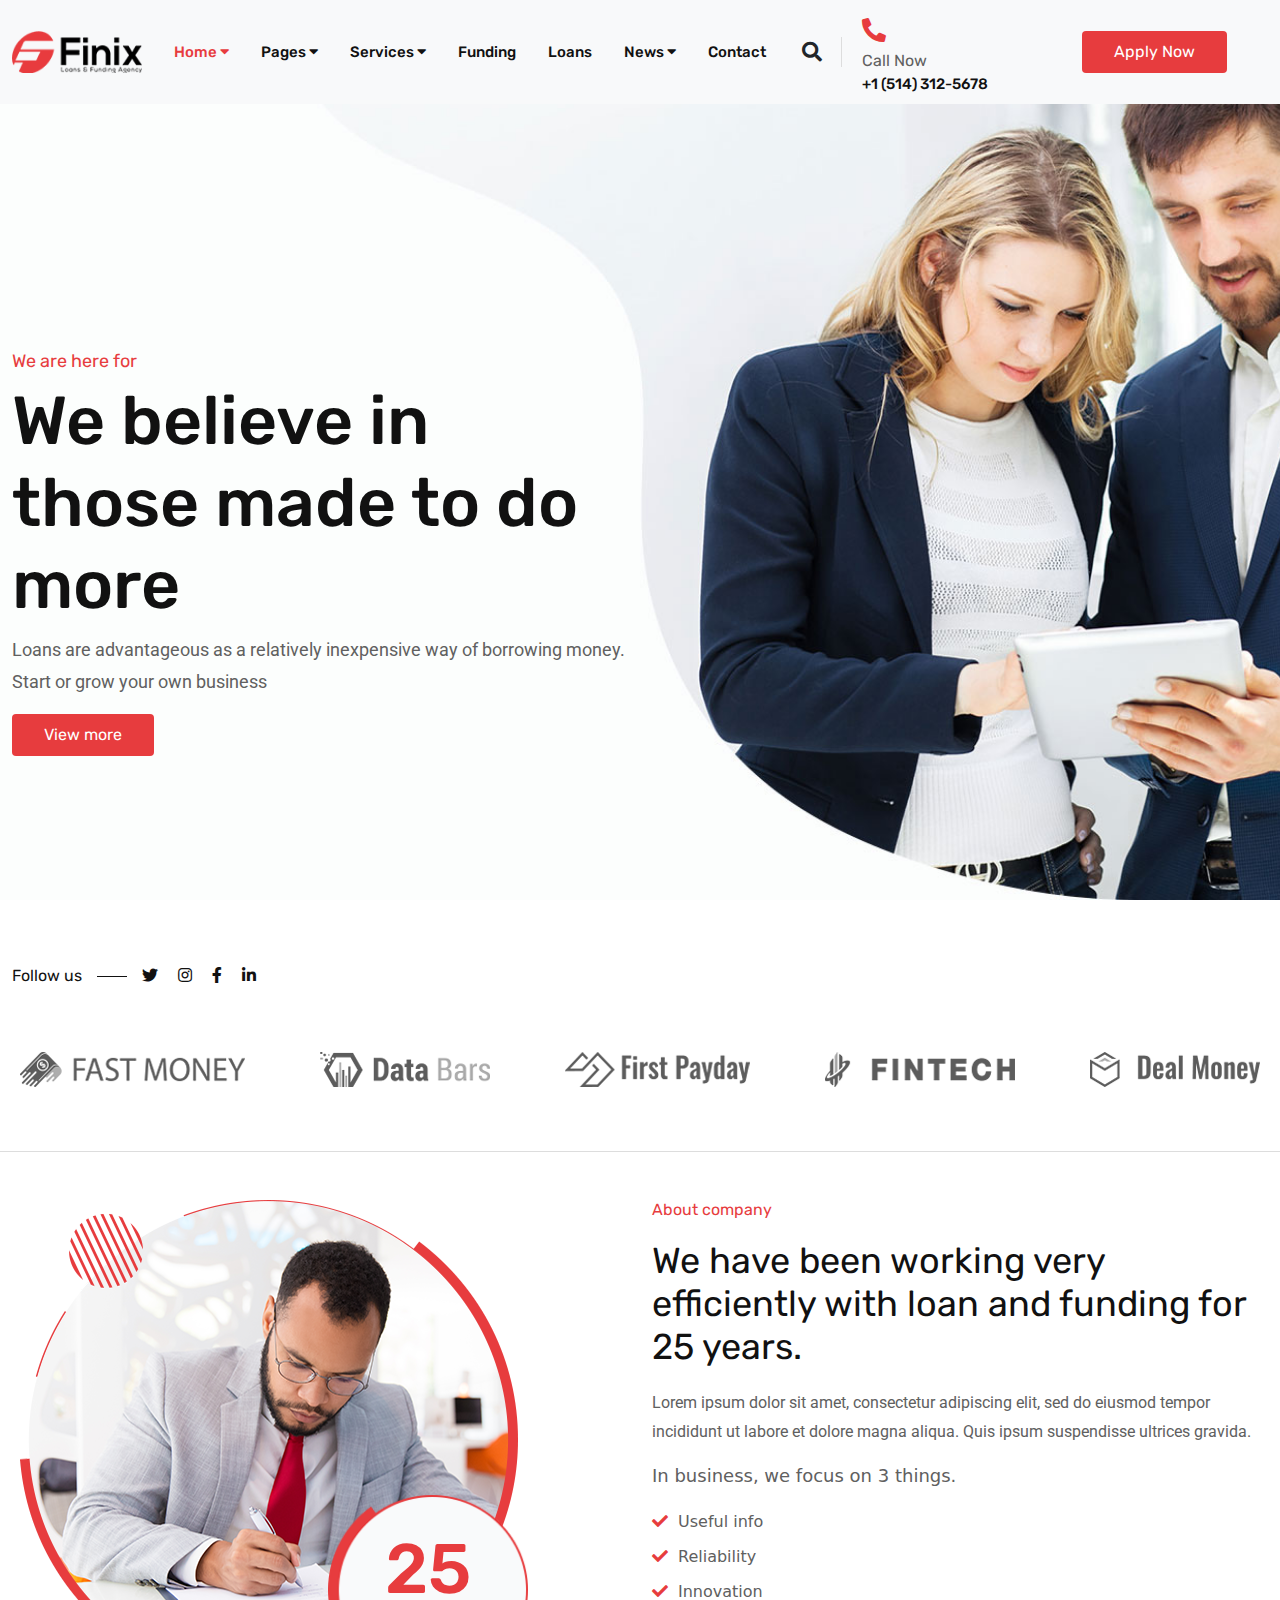
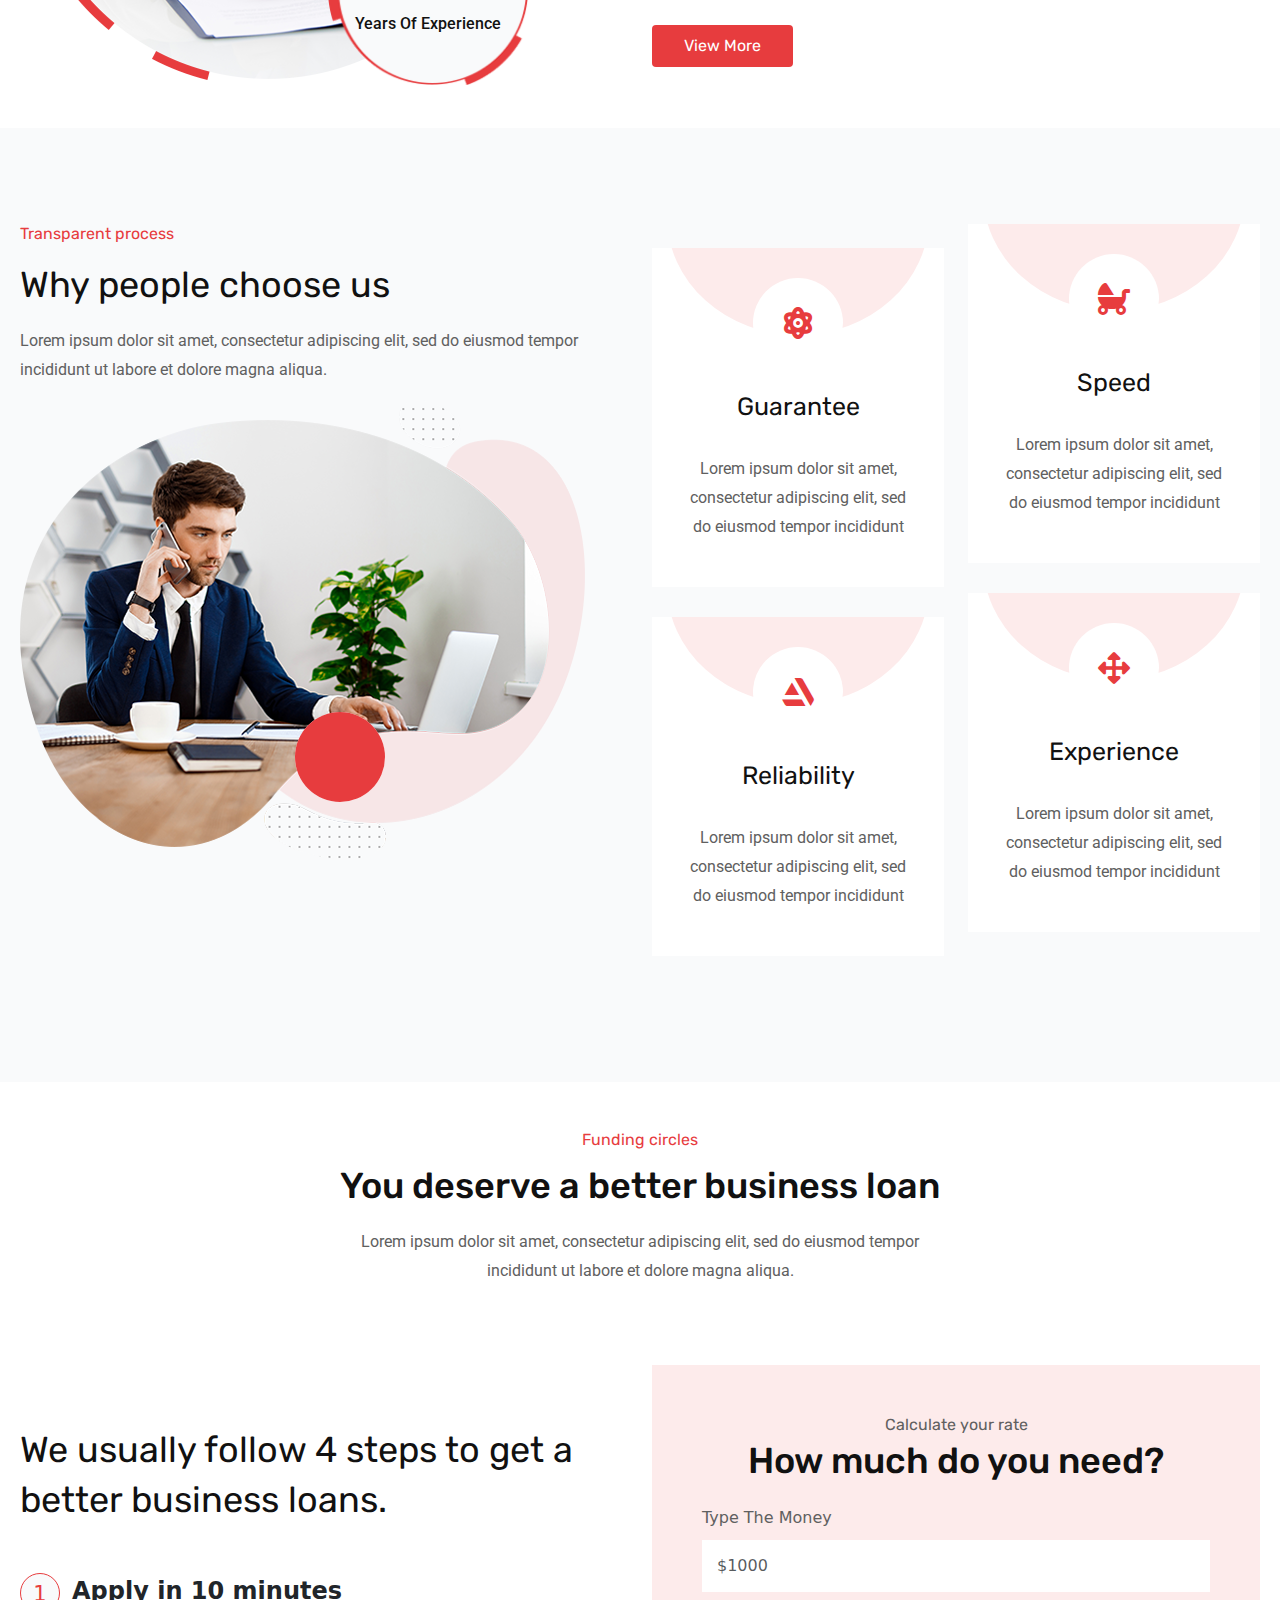
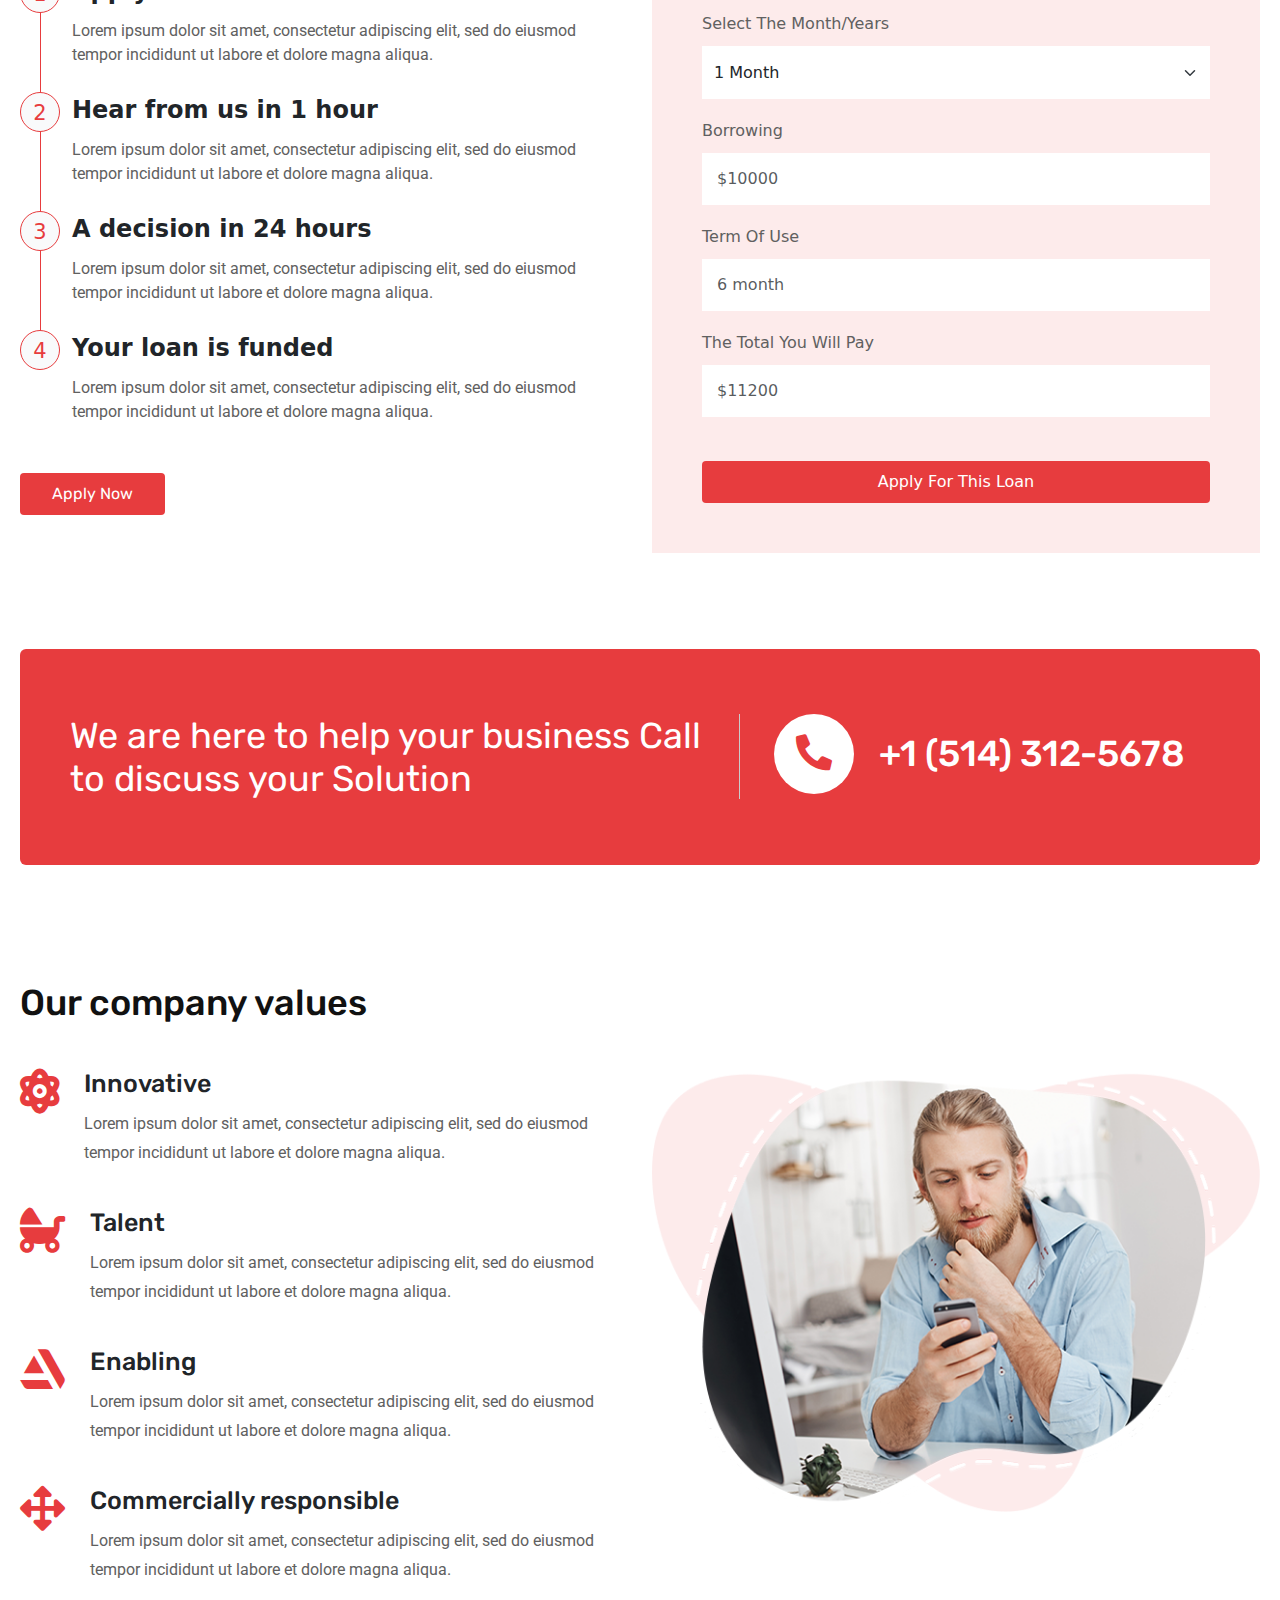
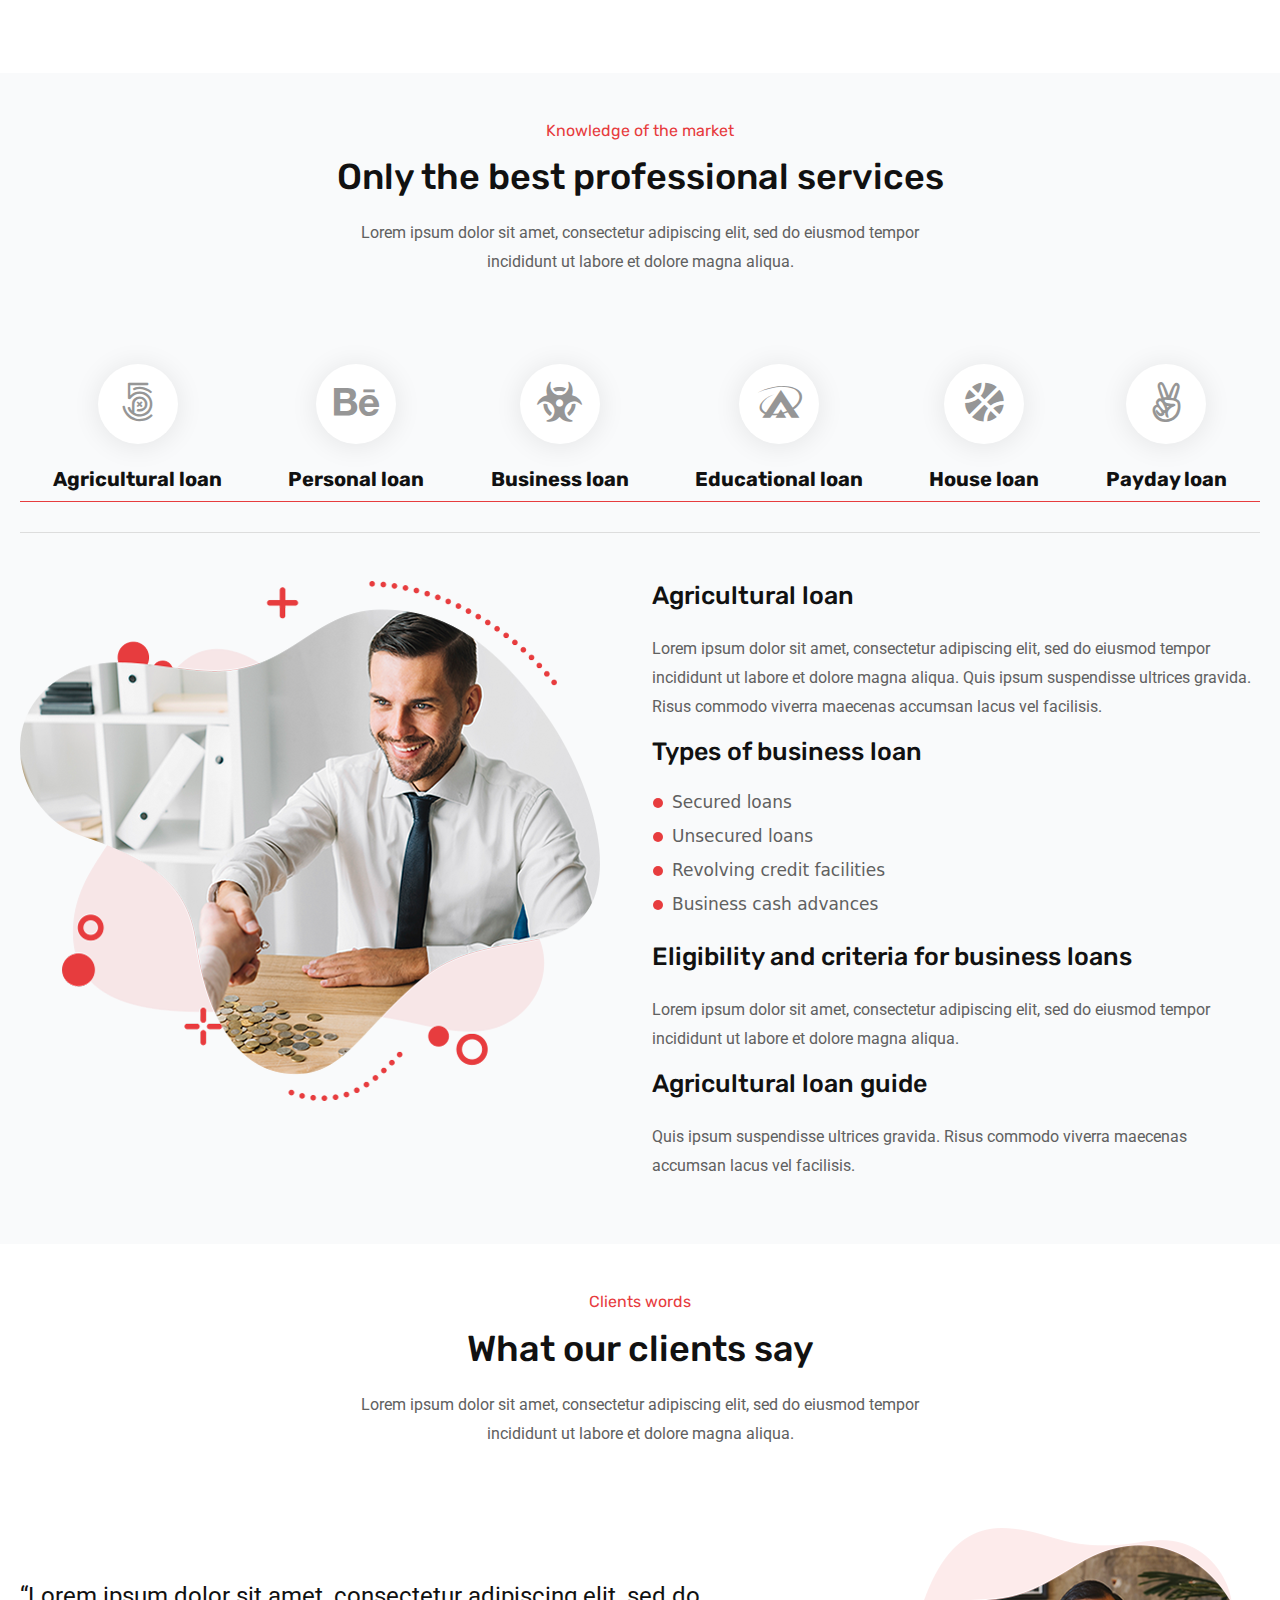
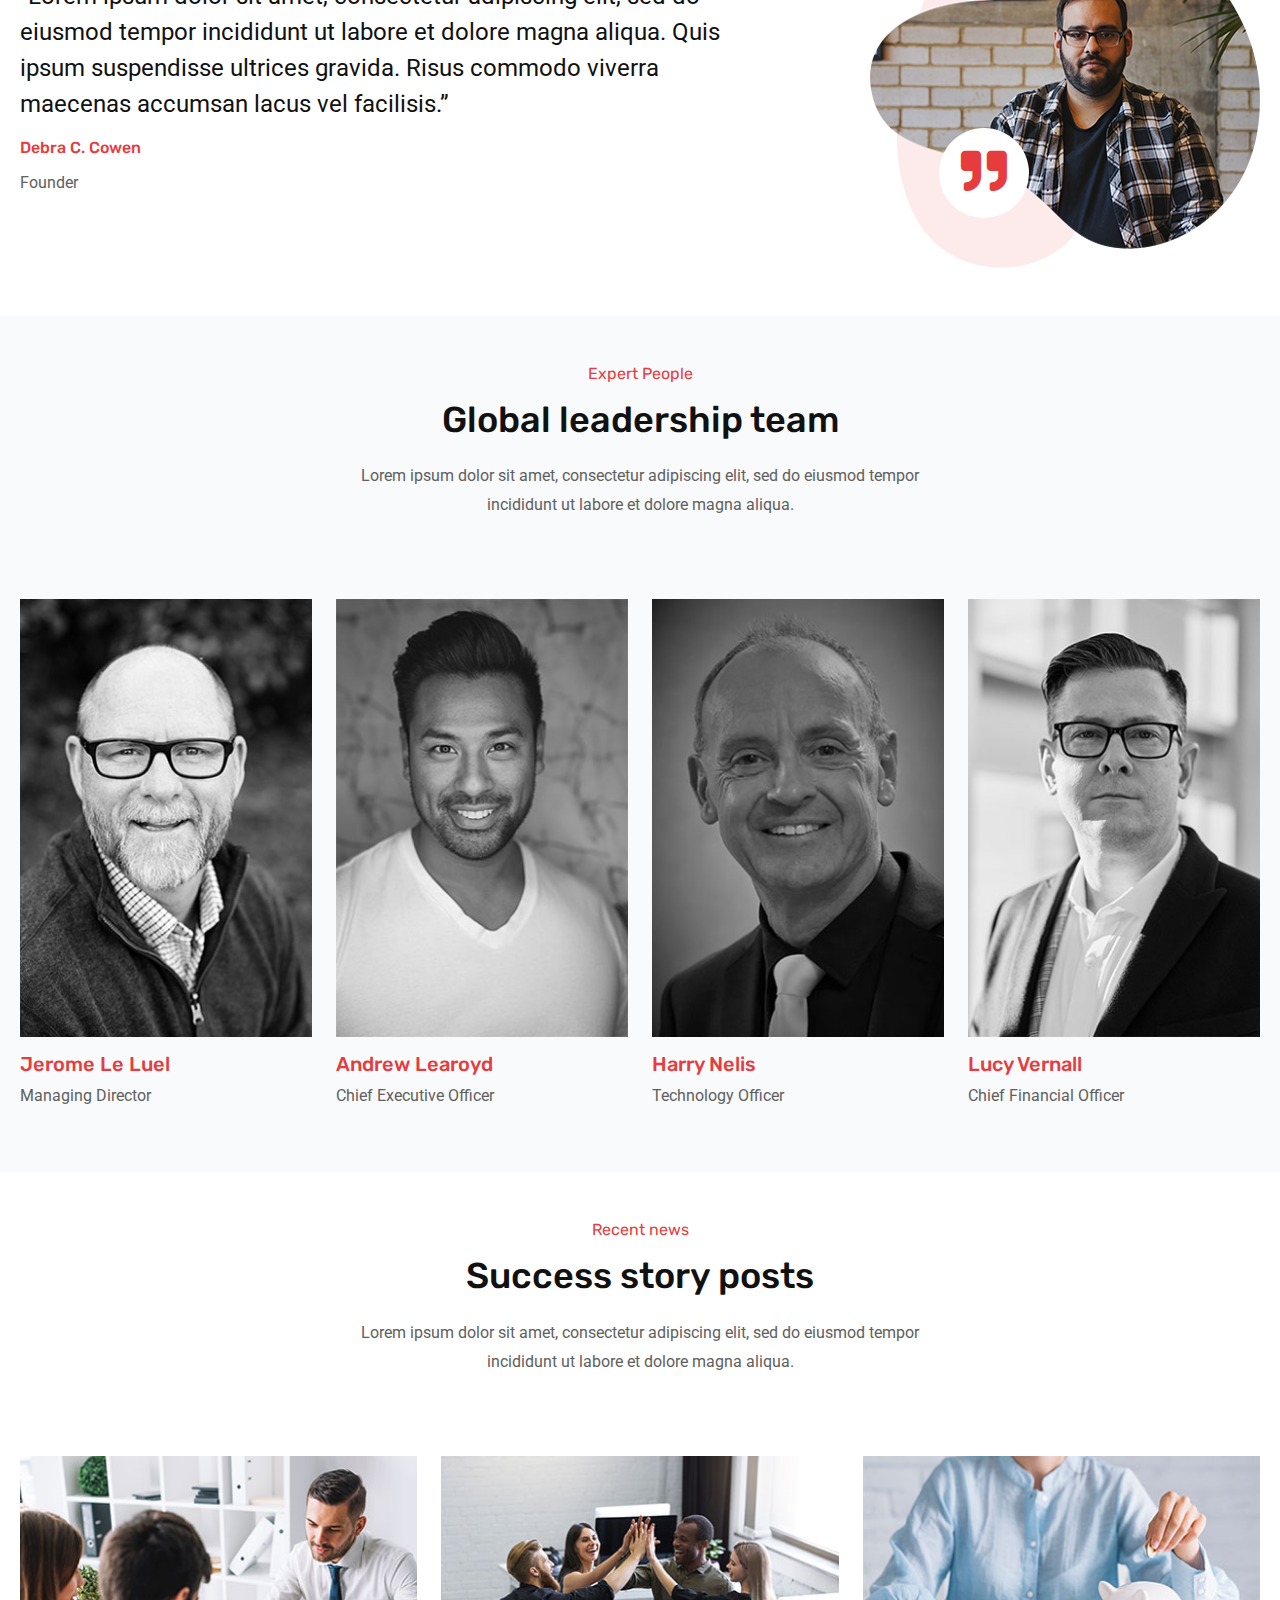
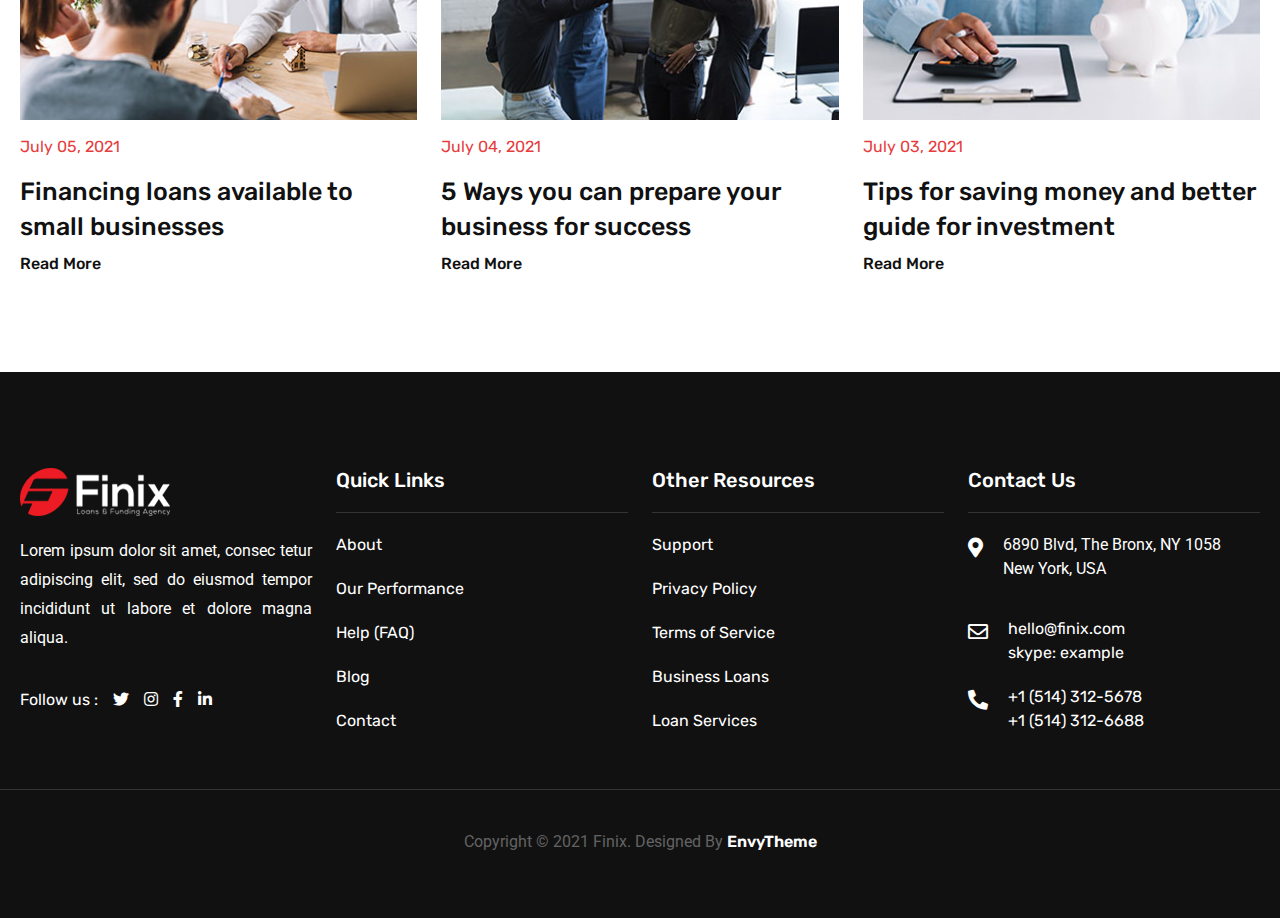
<file: index.html>
<!doctype html>
<html lang="en">
  <head>
    <!-- Required meta tags -->
    <meta charset="utf-8">
    <meta name="viewport" content="width=device-width, initial-scale=1">

    <!-- Bootstrap CSS -->
    <link rel="stylesheet" href="https://stackpath.bootstrapcdn.com/bootstrap/5.0.0-alpha1/css/bootstrap.min.css">
    <!-- fontawesome cdn link -->
    <link rel="stylesheet" href="https://cdnjs.cloudflare.com/ajax/libs/font-awesome/5.15.2/css/all.min.css"/>
    <!-- favicon -->
    <link rel="shortcut icon" href="images/favicon.png" type="image/x-icon">
    

    <title>Finix - Loans and Funding Agency</title>
    <link rel="stylesheet" href="css/style.css">
  </head>
  <body>
    
    <nav class="navbar navbar-expand-lg main-header bg-light sticky-top">
      <div class="container-fluid">

        <a class="navbar-brand" href="index.html">
            <img src="images/logo.png" alt="">
        </a>

        <button class="navbar-toggler" type="button" data-toggle="collapse" data-target="#navbarSupportedContent" aria-controls="navbarSupportedContent" aria-expanded="false" aria-label="Toggle navigation">
          <span class="navbar-toggler-icon"></span>
        </button>

        <div class="collapse navbar-collapse" id="navbarSupportedContent">

            <ul class="navbar-nav ml-auto out-primary-menu">
                <li><a id="active-item" href="index.html">Home<i class="fas fa-caret-down"></i></a>
                <ul class="sub-menu">
                  <li><a href="index.html">Home One</a></li>
                  <li><a href="index2.html">Home Two</a></li>
                  <li><a href="index3.html">Home Three</a></li>
                </ul>
                
                
                
                </li>
                <li><a href="pages.html">Pages<i class="fas fa-caret-down"></i></a>
                
                  <ul class="sub-menu">
                    <li><a href="about.html">About</a></li>
                    <li><a href="team.html">Team</a></li>
                    <li><a href="faq.html">FAQ</a></li>
                    <li><a href="gallery.html">Gallery</a></li>
                    <li><a href="loanCalculator.html">Loan Calculator</a></li>
                    <li><a href="apply.html">Apply Now</a></li>
                    <li><a href="testimonial.html">Testimonials</a></li>
                    <li><a href="projects.html">Projects<i class="fas fa-caret-down"></i></a>
                    <ul class="sub-menu-2">
                      <li><a href="projects.html">Projects</a></li>
                      <li><a href="projectDetails.html">Projects Details</a></li>
                    </ul>
                    </li>
                    <li><a href="signIn.html">Sign In</a></li>
                    <li><a href="signUp.html">Sign Up</a></li>
                    <li><a href="terms.html">Terms & Conditions</a></li>
                    <li><a href="privacy.html">Privacy Policy</a></li>
                    <li><a href="error.html">Error Page</a></li>
                    <li><a href="contact.html">Contact</a></li>
                  </ul>
                
                </li>
                <li><a href="services.html">Services<i class="fas fa-caret-down"></i></a>
                
                  <ul class="sub-menu">
                    <li><a href="services.html">Services</a></li>
                    <li><a href="servicesDetails.html">Services Details</a></li>
                  </ul>

                </li>
                <li><a href="funding.html">Funding</a></li>
                <li><a href="loans.html">Loans</a></li>
                <li><a href="news.html">News<i class="fas fa-caret-down"></i></a>
                
                  <ul class="sub-menu">
                    <li><a href="news.html">News</a></li>
                    <li><a href="newsDetails.html">News Details</a></li>
                  </ul>
                
                </li>
                <li><a href="contact.html">Contact</a></li>
            </ul>

            <div class="header-info d-flex align-items-center">
                <div class="header-search">
                    <span><i class="fas fa-search    "></i></span>
                </div>
                <div class="header-call clearfix">
                    <div class="header-call-icon float-left">
                        <span><i class="fas fa-phone-alt"></i></span>
                    </div>
                    <div class="header-call-info">
                        <span class="d-block">Call Now</span>
                        <a class="d-block" href="tel:+15143125678">+1 (514) 312-5678</a>
                    </div>
                </div>
                <div class="header-button">
                    <a href="#"class=" my-button">Apply Now</a>
                </div>
            </div>

        </div>
      </div>
    </nav>

<section class="slider-section">
  <div class="container-fluid">
    <div class="row">
      <div class="col-lg-6 slider-content-wrapper">
        <div class="slider-content">
          <h6>We are here for</h6>
          <h1>We believe in those made to do more</h1>
          <p>Loans are advantageous as a relatively inexpensive way of borrowing money. Start or grow your own business</p>
          <a href="#" class="my-button">View more</a>
        </div>
        <div class="header-socials">
          <ul class="d-flex">
            <li><span>Follow us</span></li>
            <li><a href="#"><i class="fab fa-twitter"></i></a></li>
            <li><a href="#"><i class="fab fa-instagram"></i></a></li>
            <li><a href="#"><i class="fab fa-facebook-f"></i></a></li>
            <li><a href="#"><i class="fab fa-linkedin-in"></i></a></li>
          </ul>
        </div>
      </div>
    </div>
  </div>
</section>


<section class="logo-section py-5">
  <div class="container-fluid-2">
    <div class="row">
      <div class="col-lg-12">
        <div class="client-logo">
          <ul class="d-flex justify-content-between">
            <li><a href="#"><img src="images/image1.png" alt=""></a></li>
            <li><a href="#"><img src="images/image2.png" alt=""></a></li>
            <li><a href="#"><img src="images/image3.png" alt=""></a></li>
            <li><a href="#"><img src="images/image4.png" alt=""></a></li>
            <li><a href="#"><img src="images/image5.png" alt=""></a></li>
          </ul>
        </div>
      </div>
    </div>
  </div>
</section>

<section class="about-section py-5">
  <div class="container-fluid-2">
    <div class="row">
      <div class="col-lg-6">
        <div class="about-img">
          <img src="images/about.png" alt="">
          <div class="about-img-text">
            <div class="about-inner-text">
              <h2>25</h2>
              <p>Years Of Experience</p>
            </div>
          </div>
        </div>
      </div>
      <div class="col-lg-6">
        <div class="about-text">
          <div class="heading-style">
            <h6>About company</h6>
            <h2>We have been working very efficiently with loan and funding for 25 years.</h2>
            <p>Lorem ipsum dolor sit amet, consectetur adipiscing elit, sed do eiusmod tempor incididunt ut labore et dolore magna aliqua. Quis ipsum suspendisse ultrices gravida.</p>
            <strong>In business, we focus on 3 things.</strong>
            <ul>
              <li>Useful info</li>
              <li>Reliability</li>
              <li>Innovation</li>
            </ul>
            <a href="#" class="my-button">View More</a>
          </div>
        </div>
      </div>
    </div>
  </div>
</section>

<section class="why-chooce-us py-5 graybg">
  <div class="container-fluid-2 py-5">
    <div class="row">
      <div class="col-lg-6">
        <div class="why-chooce-text">
          <div class="heading-style">
            <h6>Transparent process</h6>
            <h2>Why people choose us</h2>
            <p>Lorem ipsum dolor sit amet, consectetur adipiscing elit, sed do eiusmod tempor incididunt ut labore et dolore magna aliqua.</p>
            <img src="images/choose.png" alt="">
            <a href="#" class="play-animation-btn"><i class="fas fa-play-circle"></i></a>
          </div>
        </div>
      </div>
      <div class="col-lg-6">
        <div class="row">
          <div class="col-lg-6">
            <div class="featurs-item text-center mt-4">
              <div class="ft-icon">
                <i class="fas fa-atom"></i>
              </div>
              <h3 class="py-4">Guarantee</h3>
              <p>Lorem ipsum dolor sit amet, consectetur adipiscing elit, sed do eiusmod tempor incididunt</p>
            </div>
          </div>

          <div class="col-lg-6">
            <div class="featurs-item text-center">
              <div class="ft-icon">
                <i class="fas fa-baby-carriage"></i>
              </div>
              <h3 class="py-4">Speed</h3>
              <p>Lorem ipsum dolor sit amet, consectetur adipiscing elit, sed do eiusmod tempor incididunt</p>
            </div>
          </div>

          <div class="col-lg-6">
            <div class="featurs-item text-center">
              <div class="ft-icon">
                <i class="fab fa-artstation"></i>
              </div>
              <h3 class="py-4">Reliability</h3>
              <p>Lorem ipsum dolor sit amet, consectetur adipiscing elit, sed do eiusmod tempor incididunt</p>
            </div>
          </div>

          <div class="col-lg-6">
            <div class="featurs-item text-center mtop4">
              <div class="ft-icon">
                <i class="fas fa-arrows-alt"></i>
              </div>
              <h3 class="py-4">Experience</h3>
              <p>Lorem ipsum dolor sit amet, consectetur adipiscing elit, sed do eiusmod tempor incididunt</p>
            </div>
          </div>
        </div>
      </div>
    </div>
  </div>
</section>

<section class="apply-now-section py-5">
  <div class="container-fluid-2">
    <div class="heading-style-2 text-center">
      <h6>Funding circles</h6>
      <h2>You deserve a better business loan</h2>
      <p>Lorem ipsum dolor sit amet, consectetur adipiscing elit, sed do eiusmod tempor incididunt ut labore et dolore magna aliqua.</p>
    </div>
    <div class="row">
      <div class="col-lg-6">
        <div class="apply-left-content">
          <h2 class="mb-5 sub-heading" >We usually follow 4 steps to get a better business loans.</h2>
          <div class="step-timeline">
            <ul>
              <li data-counter="1">
                <strong>Apply in 10 minutes</strong>
                <p>Lorem ipsum dolor sit amet, consectetur adipiscing elit, sed do eiusmod tempor incididunt ut labore et dolore magna aliqua.</p>
              </li>
              <li data-counter="2">
                <strong>Hear from us in 1 hour</strong>
                <p>Lorem ipsum dolor sit amet, consectetur adipiscing elit, sed do eiusmod tempor incididunt ut labore et dolore magna aliqua.</p>
              </li>
              <li data-counter="3">
                <strong>A decision in 24 hours</strong>
                <p>Lorem ipsum dolor sit amet, consectetur adipiscing elit, sed do eiusmod tempor incididunt ut labore et dolore magna aliqua.</p>
              </li>
              <li data-counter="4">
                <strong>Your loan is funded</strong>
                <p>Lorem ipsum dolor sit amet, consectetur adipiscing elit, sed do eiusmod tempor incididunt ut labore et dolore magna aliqua.</p>
              </li>
            </ul>
          </div>
          <a href="#" class="my-button mt-4">Apply Now</a>
        </div>
      </div>
      <div class="col-lg-6">
        <div class="calculate-rate">
          <div class="heading-style text-center mb-4">
            <h6>Calculate your rate</h6>
            <h2>How much do you need?</h2>
          </div>
          <div class="calculate-form">
            <form action="#">
              <div class="form-group">
                <label for="type-money">Type The Money</label>
                <input type="text"
                  class="form-control"id="type-money" aria-describedby="helpId" placeholder="$1000">
              </div>
  
              <div class="form-group">
                <label for="type-month">Select The Month/Years</label>
                <select id="type-month" class="form-select" aria-label="Default select example">
                  <option selected>1 Month</option>
                  <option value="1">2 Month</option>
                  <option value="2">3 Month</option>
                  <option value="3">6 Month</option>
                </select>
              </div>
              <div class="form-group">
                <label for="type-brow">Borrowing</label>
                <input type="text"
                  class="form-control"id="type-brow" aria-describedby="helpId" placeholder="$10000">
              </div>
              <div class="form-group">
                <label for="type-term">Term Of Use</label>
                <input type="text"
                  class="form-control"id="type-term" aria-describedby="helpId" placeholder="6 month">
              </div>
              <div class="form-group">
                <label for="type-total">The Total You Will Pay</label>
                <input type="text"
                  class="form-control"id="type-total" aria-describedby="helpId" placeholder="$11200">
              </div>
              <button class="my-button w-100 mt-4">Apply For This Loan</button>
            </form>

          </div>
        </div>
      </div>
    </div>
  </div>
</section>

<section class="call-to-action py-5">
  <div class="container-fluid-2">
    <div class="call-to-action-bg">
      <div class="row">
        <div class="col-lg-7">
          <h2>We are here to help your business Call to discuss your Solution</h2>
        </div>
        <div class="col-lg-5">
          <div class="call-to-phone d-flex">
            <span><i class="fas fa-phone-alt"></i></span>
            <a href="tel:+15143125678">+1 (514) 312-5678</a>
          </div>
        </div>
      </div>
    </div>
  </div>
</section>

<section class="company-value py-5">
  <div class="container-fluid-2">
    <div class="heading-style">
      <h2>Our company values</h2>
    </div>
    <div class="row">
      <div class="col-lg-6">
        <ul class="company-left-conten">
          <li>
           <div> <i class="fas fa-atom"></i></div>
           <div>
            <h3>Innovative</h3>
            <p>Lorem ipsum dolor sit amet, consectetur adipiscing elit, sed do eiusmod tempor incididunt ut labore et dolore magna aliqua.</p>
           </div>

          </li>
          <li>
            <div><i class="fas fa-baby-carriage"></i></div>
            <div>
              <h3>Talent</h3>
              <p>Lorem ipsum dolor sit amet, consectetur adipiscing elit, sed do eiusmod tempor incididunt ut labore et dolore magna aliqua.</p>
            </div>

          </li>
          <li>
            <div><i class="fab fa-artstation"></i></div>
            <div>
              <h3>Enabling</h3>
              <p>Lorem ipsum dolor sit amet, consectetur adipiscing elit, sed do eiusmod tempor incididunt ut labore et dolore magna aliqua.</p>
            </div>
          </li>
          <li>
            <div><i class="fas fa-arrows-alt"></i></div>
            <div>
              <h3>Commercially responsible</h3>
              <p>Lorem ipsum dolor sit amet, consectetur adipiscing elit, sed do eiusmod tempor incididunt ut labore et dolore magna aliqua.</p>
            </div>
          </li>
        </ul>
      </div>
      <div class="col-lg-6">
        <img src="images/company2.png" alt="">
      </div>
    </div>
  </div>
</section>

<section class="services-section py-5 graybg">
  <div class="container-fluid-2">
    <div class="heading-style-2 text-center">
      <h6>Knowledge of the market</h6>
      <h2>Only the best professional services</h2>
      <p>Lorem ipsum dolor sit amet, consectetur adipiscing elit, sed do eiusmod tempor incididunt ut labore et dolore magna aliqua.</p>
    </div>
    <div class="row">
      <div class="col-lg-12">
        <div class="services-tab">

          <ul class="nav text-center mb-5 services-tab-item" id="pills-tab" role="tablist">
            <li class="nav-item ">
              <a class="nav-link active" id="pills-home-tab" data-toggle="pill" href="#pills-agricultural" role="tab" aria-controls="pills-home" aria-selected="true">
                <span class="d-block"><i class="fab fa-500px"></i></span>
                <strong class="d-block">Agricultural loan</strong>
              </a>
            </li>
            <li class="nav-item">
              <a class="nav-link" id="pills-profile-tab" data-toggle="pill" href="#pills-personal" role="tab" aria-controls="pills-profile" aria-selected="false">
                <span class="d-block"><i class="fab fa-behance"></i></span>
                <strong class="d-block">Personal loan</strong>
              </a>
            </li>
            <li class="nav-item">
              <a class="nav-link" id="pills-contact-tab" data-toggle="pill" href="#pills-business" role="tab" aria-controls="pills-contact" aria-selected="false">
                <span class="d-block"><i class="fas fa-biohazard"></i></span>
                <strong class="d-block">Business loan</strong>
              </a>
            </li>
            <li class="nav-item">
              <a class="nav-link" id="pills-contact-tab" data-toggle="pill" href="#pills-educational" role="tab" aria-controls="pills-contact" aria-selected="false">
                <span class="d-block"><i class="fab fa-asymmetrik"></i></span>
                <strong class="d-block">Educational loan</strong>
              </a>
            </li>
            <li class="nav-item">
              <a class="nav-link" id="pills-contact-tab" data-toggle="pill" href="#pills-house" role="tab" aria-controls="pills-contact" aria-selected="false">
                <span class="d-block"><i class="fas fa-basketball-ball"></i></span>
                <strong class="d-block">House loan</strong>
              </a>
            </li>
            <li class="nav-item">
              <a class="nav-link" id="pills-contact-tab" data-toggle="pill" href="#pills-payday" role="tab" aria-controls="pills-contact" aria-selected="false">
                <span class="d-block"><i class="fab fa-angellist"></i></span>
                <strong class="d-block">Payday loan</strong>
              </a>
            </li>
          </ul>

          <div class="tab-content" id="pills-tabContent">
            <div class="tab-pane fade show active" id="pills-agricultural" role="tabpanel" aria-labelledby="pills-home-tab">
              
              <div class="services-tab-content">
                <div class="row">
                  <div class="col-lg-6">
                    <img src="images/services-tab.png" alt="">
                  </div>
                  <div class="col-lg-6">
                    <div class="services-right-content">
                      <h3>Agricultural loan</h3>
                      <p>Lorem ipsum dolor sit amet, consectetur adipiscing elit, sed do eiusmod tempor incididunt ut labore et dolore magna aliqua. Quis ipsum suspendisse ultrices gravida. Risus commodo viverra maecenas accumsan lacus vel facilisis.</p>
                      <h3>Types of business loan</h3>
                      <ul class="list">
                        <li>Secured loans</li>
                        <li>Unsecured loans</li>
                        <li>Revolving credit facilities</li>
                        <li>Business cash advances</li>
                      </ul>
                      <h3>Eligibility and criteria for business loans</h3>
                      <p>Lorem ipsum dolor sit amet, consectetur adipiscing elit, sed do eiusmod tempor incididunt ut labore et dolore magna aliqua.</p>

                      <h3>Agricultural loan guide</h3>
                      <p>Quis ipsum suspendisse ultrices gravida. Risus commodo viverra maecenas accumsan lacus vel facilisis.</p>
                    </div>
                  </div>
                </div>
              </div>

            </div>
            <div class="tab-pane fade" id="pills-personal" role="tabpanel" aria-labelledby="pills-profile-tab">
              
              <div class="services-tab-content">
                <div class="row">
                  <div class="col-lg-6">
                    <img src="images/services-tab.png" alt="">
                  </div>
                  <div class="col-lg-6">
                    <div class="services-right-content">
                      <h3>Personal loan</h3>
                      <p>Lorem ipsum dolor sit amet, consectetur adipiscing elit, sed do eiusmod tempor incididunt ut labore et dolore magna aliqua. Quis ipsum suspendisse ultrices gravida. Risus commodo viverra maecenas accumsan lacus vel facilisis.</p>
                      <h3>Types of Personal loan</h3>
                      <ul class="list">
                        <li>Secured loans</li>
                        <li>Unsecured loans</li>
                        <li>Revolving credit facilities</li>
                        <li>Business cash advances</li>
                      </ul>
                      <h3>Eligibility and criteria for business loans</h3>
                      <p>Lorem ipsum dolor sit amet, consectetur adipiscing elit, sed do eiusmod tempor incididunt ut labore et dolore magna aliqua.</p>

                      <h3>Personal loan guide</h3>
                      <p>Quis ipsum suspendisse ultrices gravida. Risus commodo viverra maecenas accumsan lacus vel facilisis.</p>
                    </div>
                  </div>
                </div>
              </div>

            </div>
            <div class="tab-pane fade" id="pills-business" role="tabpanel" aria-labelledby="pills-contact-tab">
              
              <div class="services-tab-content">
                <div class="row">
                  <div class="col-lg-6">
                    <img src="images/services-tab.png" alt="">
                  </div>
                  <div class="col-lg-6">
                    <div class="services-right-content">
                      <h3>Business loan</h3>
                      <p>Lorem ipsum dolor sit amet, consectetur adipiscing elit, sed do eiusmod tempor incididunt ut labore et dolore magna aliqua. Quis ipsum suspendisse ultrices gravida. Risus commodo viverra maecenas accumsan lacus vel facilisis.</p>
                      <h3>Types of business loan</h3>
                      <ul class="list">
                        <li>Secured loans</li>
                        <li>Unsecured loans</li>
                        <li>Revolving credit facilities</li>
                        <li>Business cash advances</li>
                      </ul>
                      <h3>Eligibility and criteria for business loans</h3>
                      <p>Lorem ipsum dolor sit amet, consectetur adipiscing elit, sed do eiusmod tempor incididunt ut labore et dolore magna aliqua.</p>

                      <h3>Business loan guide</h3>
                      <p>Quis ipsum suspendisse ultrices gravida. Risus commodo viverra maecenas accumsan lacus vel facilisis.</p>
                    </div>
                  </div>
                </div>
              </div>

            </div>
            <div class="tab-pane fade" id="pills-educational" role="tabpanel" aria-labelledby="pills-contact-tab">
              
              <div class="services-tab-content">
                <div class="row">
                  <div class="col-lg-6">
                    <img src="images/services-tab.png" alt="">
                  </div>
                  <div class="col-lg-6">
                    <div class="services-right-content">
                      <h3>Educational loan</h3>
                      <p>Lorem ipsum dolor sit amet, consectetur adipiscing elit, sed do eiusmod tempor incididunt ut labore et dolore magna aliqua. Quis ipsum suspendisse ultrices gravida. Risus commodo viverra maecenas accumsan lacus vel facilisis.</p>
                      <h3>Types of Educational loan</h3>
                      <ul class="list">
                        <li>Secured loans</li>
                        <li>Unsecured loans</li>
                        <li>Revolving credit facilities</li>
                        <li>Business cash advances</li>
                      </ul>
                      <h3>Eligibility and criteria for business loans</h3>
                      <p>Lorem ipsum dolor sit amet, consectetur adipiscing elit, sed do eiusmod tempor incididunt ut labore et dolore magna aliqua.</p>

                      <h3>Educational loan guide</h3>
                      <p>Quis ipsum suspendisse ultrices gravida. Risus commodo viverra maecenas accumsan lacus vel facilisis.</p>
                    </div>
                  </div>
                </div>
              </div>

            </div>
            <div class="tab-pane fade" id="pills-house" role="tabpanel" aria-labelledby="pills-contact-tab">
              
              <div class="services-tab-content">
                <div class="row">
                  <div class="col-lg-6">
                    <img src="images/services-tab.png" alt="">
                  </div>
                  <div class="col-lg-6">
                    <div class="services-right-content">
                      <h3>House loan</h3>
                      <p>Lorem ipsum dolor sit amet, consectetur adipiscing elit, sed do eiusmod tempor incididunt ut labore et dolore magna aliqua. Quis ipsum suspendisse ultrices gravida. Risus commodo viverra maecenas accumsan lacus vel facilisis.</p>
                      <h3>Types of House loan</h3>
                      <ul class="list">
                        <li>Secured loans</li>
                        <li>Unsecured loans</li>
                        <li>Revolving credit facilities</li>
                        <li>Business cash advances</li>
                      </ul>
                      <h3>Eligibility and criteria for business loans</h3>
                      <p>Lorem ipsum dolor sit amet, consectetur adipiscing elit, sed do eiusmod tempor incididunt ut labore et dolore magna aliqua.</p>

                      <h3>House loan guide</h3>
                      <p>Quis ipsum suspendisse ultrices gravida. Risus commodo viverra maecenas accumsan lacus vel facilisis.</p>
                    </div>
                  </div>
                </div>
              </div>

            </div>
            <div class="tab-pane fade" id="pills-payday" role="tabpanel" aria-labelledby="pills-contact-tab">
              
              <div class="services-tab-content">
                <div class="row">
                  <div class="col-lg-6">
                    <img src="images/services-tab.png" alt="">
                  </div>
                  <div class="col-lg-6">
                    <div class="services-right-content">
                      <h3>Payday loan</h3>
                      <p>Lorem ipsum dolor sit amet, consectetur adipiscing elit, sed do eiusmod tempor incididunt ut labore et dolore magna aliqua. Quis ipsum suspendisse ultrices gravida. Risus commodo viverra maecenas accumsan lacus vel facilisis.</p>
                      <h3>Types of Payday loan</h3>
                      <ul class="list">
                        <li>Secured loans</li>
                        <li>Unsecured loans</li>
                        <li>Revolving credit facilities</li>
                        <li>Business cash advances</li>
                      </ul>
                      <h3>Eligibility and criteria for business loans</h3>
                      <p>Lorem ipsum dolor sit amet, consectetur adipiscing elit, sed do eiusmod tempor incididunt ut labore et dolore magna aliqua.</p>

                      <h3>Payday loan guide</h3>
                      <p>Quis ipsum suspendisse ultrices gravida. Risus commodo viverra maecenas accumsan lacus vel facilisis.</p>
                    </div>
                  </div>
                </div>
              </div>

            </div>

          </div>
        </div>
      </div>
    </div>
  </div>
</section>

<section class="testimonials-section py-5">
  <div class="container-fluid-2">
    <div class="heading-style-2 text-center">
      <h6>Clients words</h6>
      <h2>What our clients say</h2>
      <p>Lorem ipsum dolor sit amet, consectetur adipiscing elit, sed do eiusmod tempor incididunt ut labore et dolore magna aliqua.</p>
    </div>
    <div class="row align-items-center">
      <div class="col-lg-7">
        <div class="testimonials-content">
          <p>“Lorem ipsum dolor sit amet, consectetur adipiscing elit, sed do eiusmod tempor incididunt ut labore et dolore magna aliqua. Quis ipsum suspendisse ultrices gravida. Risus commodo viverra maecenas accumsan lacus vel facilisis.”</p>
          <div class="client-details">
            <h5>Debra C. Cowen</h5>
            <p>Founder</p>
          </div>
        </div>
      </div>
      <div class="col-lg-5">
        <div class="testimonials-img">
          <img src="images/man.png" alt="">
          <span><i class="fas fa-quote-right"></i></span>
        </div>
      </div>
    </div>
  </div>
</section>

<section class="team-member-section py-5 graybg">
  <div class="container-fluid-2">
    <div class="heading-style-2 text-center">
      <h6>Expert People</h6>
      <h2>Global leadership team</h2>
      <p>Lorem ipsum dolor sit amet, consectetur adipiscing elit, sed do eiusmod tempor incididunt ut labore et dolore magna aliqua.</p>
    </div>
    <div class="row">
      <div class="col-lg-3">
        <div class="single-member">
          <div class="member-img">
            <img src="images/image1.jpg" alt="">
            <div class="member-socials">
              <ul>
                <li><a href="#"><i class="fab fa-twitter"></i></a></li>
                <li><a href="#"><i class="fab fa-linkedin-in"></i></a></li>
                <li><a href="#"><i class="fab fa-facebook-f"></i></a></li>
                <li><a href="#"><i class="fab fa-instagram"></i></a></li>
              </ul>
            </div>
          </div>
          <div class="member-content">
            <h4>Jerome Le Luel</h4>
            <p>Managing Director</p>
          </div>
        </div>
      </div>

      <div class="col-lg-3">
        <div class="single-member">
          <div class="member-img">
            <img src="images/image2.jpg" alt="">
            <div class="member-socials">
              <ul>
                <li><a href="#"><i class="fab fa-twitter"></i></a></li>
                <li><a href="#"><i class="fab fa-linkedin-in"></i></a></li>
                <li><a href="#"><i class="fab fa-facebook-f"></i></a></li>
                <li><a href="#"><i class="fab fa-instagram"></i></a></li>
              </ul>
            </div>
          </div>
          <div class="member-content">
            <h4>Andrew Learoyd</h4>
            <p>Chief Executive Officer</p>
          </div>
        </div>
      </div>

      <div class="col-lg-3">
        <div class="single-member">
          <div class="member-img">
            <img src="images/image3 (1).jpg" alt="">
            <div class="member-socials">
              <ul>
                <li><a href="#"><i class="fab fa-twitter"></i></a></li>
                <li><a href="#"><i class="fab fa-linkedin-in"></i></a></li>
                <li><a href="#"><i class="fab fa-facebook-f"></i></a></li>
                <li><a href="#"><i class="fab fa-instagram"></i></a></li>
              </ul>
            </div>
          </div>
          <div class="member-content">
            <h4>Harry Nelis</h4>
            <p>Technology Officer</p>
          </div>
        </div>
      </div>

      <div class="col-lg-3">
        <div class="single-member">
          <div class="member-img">
            <img src="images/image4.jpg" alt="">
            <div class="member-socials">
              <ul>
                <li><a href="#"><i class="fab fa-twitter"></i></a></li>
                <li><a href="#"><i class="fab fa-linkedin-in"></i></a></li>
                <li><a href="#"><i class="fab fa-facebook-f"></i></a></li>
                <li><a href="#"><i class="fab fa-instagram"></i></a></li>
              </ul>
            </div>
          </div>
          <div class="member-content">
            <h4>Lucy Vernall</h4>
            <p>Chief Financial Officer</p>
          </div>
        </div>
      </div>
    </div>
  </div>
</section>

<section class="blog-section py-5">
  <div class="container-fluid-2 pb-5">
    <div class="heading-style-2 text-center">
      <h6>Recent news</h6>
      <h2>Success story posts</h2>
      <p>Lorem ipsum dolor sit amet, consectetur adipiscing elit, sed do eiusmod tempor incididunt ut labore et dolore magna aliqua.</p>
    </div>
    <div class="row">
      <div class="col-lg-4">
        <div class="blog-img">
          <img src="images/blog1.jpg" alt="">
        </div>
        <div class="blog-content">
          <span>July 05, 2021</span>
          <h2>Financing loans available to small businesses</h2>
          <a href="#">Read More</a>
        </div>
      </div>

      <div class="col-lg-4">
        <div class="blog-img">
          <img src="images/blog2.jpg" alt="">
        </div>
        <div class="blog-content">
          <span>July 04, 2021</span>
          <h2>5 Ways you can prepare your business for success</h2>
          <a href="#">Read More</a>
        </div>
      </div>

      <div class="col-lg-4">
        <div class="blog-img">
          <img src="images/blog3.jpg" alt="">
        </div>
        <div class="blog-content">
          <span>July 03, 2021</span>
          <h2>Tips for saving money and better guide for investment</h2>
          <a href="#">Read More</a>
        </div>
      </div>
    </div>
  </div>
</section>

<footer class="footer-section py-5">
  <div class="container-fluid-2 pt-5">
    <div class="row">
      <div class="col-lg-3">
        <div class="footer-first-content">
          <img src="images/logo2.png" alt="">
          <p>Lorem ipsum dolor sit amet, consec tetur adipiscing elit, sed do eiusmod tempor incididunt ut labore et dolore magna aliqua.</p>
          <div class="footer-socials">
            <ul class="d-flex">
              <li><span>Follow us :</span></li>
              <li><a href="#"><i class="fab fa-twitter"></i></a></li>
              <li><a href="#"><i class="fab fa-instagram"></i></a></li>
              <li><a href="#"><i class="fab fa-facebook-f"></i></a></li>
              <li><a href="#"><i class="fab fa-linkedin-in"></i></a></li>
            </ul>
          </div>
        </div>
      </div>
      <div class="col-lg-3">
        <div class="footer-second-content">
          <h2>Quick Links</h2>
          <ul>
            <li><a href="#">About</a></li>
            <li><a href="#">Our Performance</a></li>
            <li><a href="#">Help (FAQ)</a></li>
            <li><a href="#">Blog</a></li>
            <li><a href="#">Contact</a></li>
          </ul>
        </div>
      </div>

      <div class="col-lg-3">
        <div class="footer-second-content">
          <h2>Other Resources</h2>
          <ul>
            <li><a href="#">Support</a></li>
            <li><a href="#">Privacy Policy</a></li>
            <li><a href="#">Terms of Service</a></li>
            <li><a href="#">Business Loans</a></li>
            <li><a href="#">Loan Services</a></li>
          </ul>
        </div>
      </div>

      <div class="col-lg-3">
        <div class="footer-second-content">
          <h2>Contact Us</h2>
          <div class="contact-info d-flex">
            <span><i class="fas fa-map-marker-alt"></i></span>
            <p>6890 Blvd, The Bronx, NY 1058 <br> New York, USA</p>
          </div>
          <div class="contact-info d-flex">
            <span><i class="far fa-envelope"></i></span>
              <div class="contact-info-details">
                  <a href="mailto:hello@finix.com">hello@finix.com</a>
                  <a href="#">skype: example</a>
              </div>
          </div>
          <div class="contact-info d-flex">
            <span><i class="fas fa-phone-alt"></i></span>
            <div class="contact-info-details">
                <a href="tel:+15143125678">+1 (514) 312-5678</a>
                <a href="tel:+15143126688">+1 (514) 312-6688</a>
            </div>
          </div>
        </div>
      </div>
    </div>

  </div>
  <div class="footer-main-text text-center">
    <p>Copyright &copy; 2021 Finix. Designed By <a href="#">EnvyTheme</a></p>
  </div>
</footer>







    <!-- Optional JavaScript -->
    <!-- Popper.js first, then Bootstrap JS -->
    <script src="https://cdn.jsdelivr.net/npm/popper.js@1.16.0/dist/umd/popper.min.js"></script>
    <script src="https://stackpath.bootstrapcdn.com/bootstrap/5.0.0-alpha1/js/bootstrap.min.js"></script>
  </body>
</html>
</file>
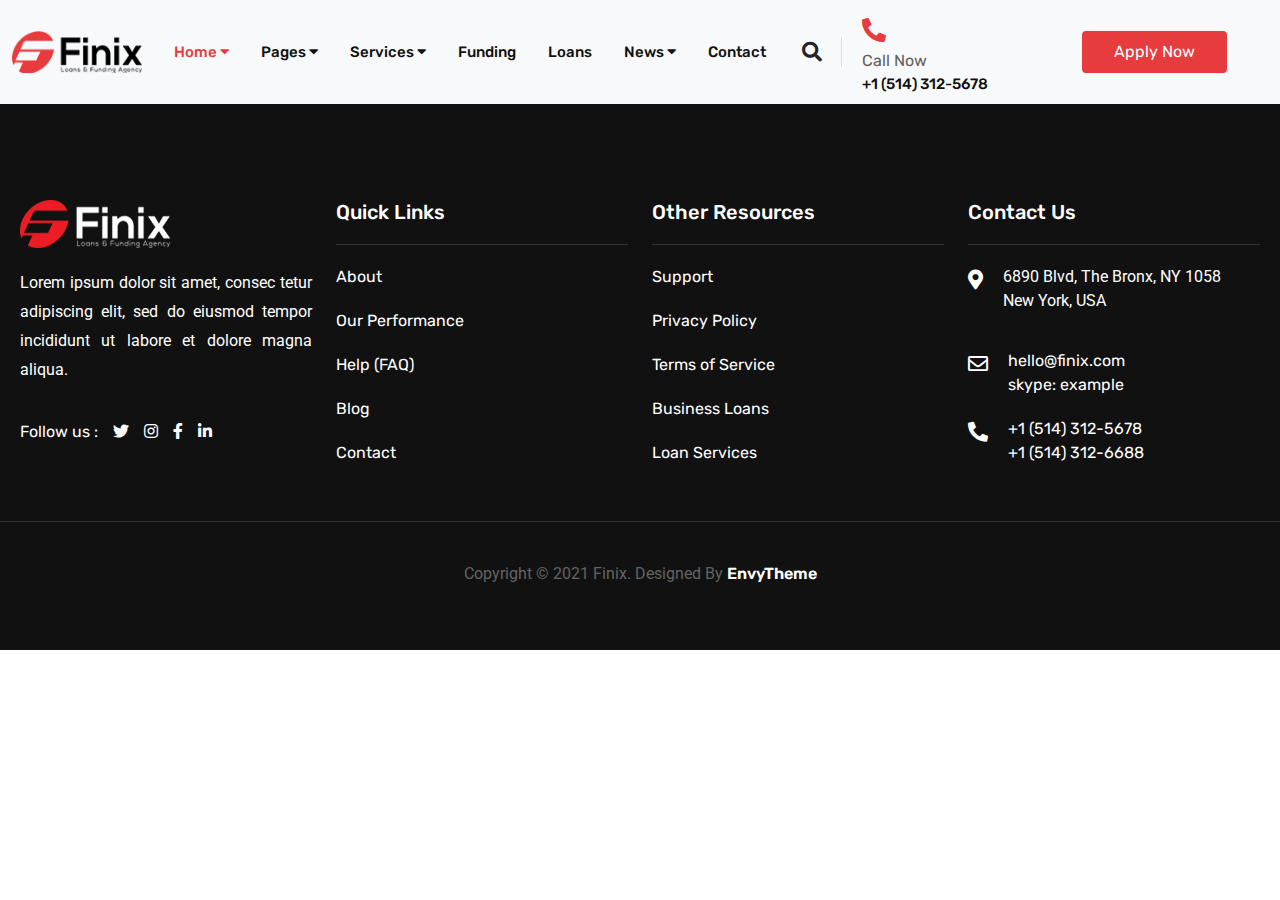
<file: about.html>
<!doctype html>
<html lang="en">
  <head>
    <!-- Required meta tags -->
    <meta charset="utf-8">
    <meta name="viewport" content="width=device-width, initial-scale=1">

    <!-- Bootstrap CSS -->
    <link rel="stylesheet" href="https://stackpath.bootstrapcdn.com/bootstrap/5.0.0-alpha1/css/bootstrap.min.css">
    <!-- fontawesome cdn link -->
    <link rel="stylesheet" href="https://cdnjs.cloudflare.com/ajax/libs/font-awesome/5.15.2/css/all.min.css"/>
    <!-- favicon -->
    <link rel="shortcut icon" href="images/favicon.png" type="image/x-icon">
    

    <title>Finix - Loans and Funding Agency</title>
    <link rel="stylesheet" href="css/style.css">
  </head>
  <body>
    
    <nav class="navbar navbar-expand-lg main-header bg-light sticky-top">
      <div class="container-fluid">

        <a class="navbar-brand" href="index.html">
            <img src="images/logo.png" alt="">
        </a>

        <button class="navbar-toggler" type="button" data-toggle="collapse" data-target="#navbarSupportedContent" aria-controls="navbarSupportedContent" aria-expanded="false" aria-label="Toggle navigation">
          <span class="navbar-toggler-icon"></span>
        </button>

        <div class="collapse navbar-collapse" id="navbarSupportedContent">

            <ul class="navbar-nav ml-auto out-primary-menu">
                <li><a id="active-item" href="index.html">Home<i class="fas fa-caret-down"></i></a>
                <ul class="sub-menu">
                  <li><a href="index.html">Home One</a></li>
                  <li><a href="index2.html">Home Two</a></li>
                  <li><a href="index3.html">Home Three</a></li>
                </ul>
                
                
                
                </li>
                <li><a href="pages.html">Pages<i class="fas fa-caret-down"></i></a>
                
                  <ul class="sub-menu">
                    <li><a href="about.html">About</a></li>
                    <li><a href="team.html">Team</a></li>
                    <li><a href="faq.html">FAQ</a></li>
                    <li><a href="gallery.html">Gallery</a></li>
                    <li><a href="loanCalculator.html">Loan Calculator</a></li>
                    <li><a href="apply.html">Apply Now</a></li>
                    <li><a href="testimonial.html">Testimonials</a></li>
                    <li><a href="projects.html">Projects<i class="fas fa-caret-down"></i></a>
                    <ul class="sub-menu-2">
                      <li><a href="projects.html">Projects</a></li>
                      <li><a href="projectDetails.html">Projects Details</a></li>
                    </ul>
                    </li>
                    <li><a href="signIn.html">Sign In</a></li>
                    <li><a href="signUp.html">Sign Up</a></li>
                    <li><a href="terms.html">Terms & Conditions</a></li>
                    <li><a href="privacy.html">Privacy Policy</a></li>
                    <li><a href="error.html">Error Page</a></li>
                    <li><a href="contact.html">Contact</a></li>
                  </ul>
                
                </li>
                <li><a href="services.html">Services<i class="fas fa-caret-down"></i></a>
                
                  <ul class="sub-menu">
                    <li><a href="services.html">Services</a></li>
                    <li><a href="servicesDetails.html">Services Details</a></li>
                  </ul>

                </li>
                <li><a href="funding.html">Funding</a></li>
                <li><a href="loans.html">Loans</a></li>
                <li><a href="#">News<i class="fas fa-caret-down"></i></a>
                
                  <ul class="sub-menu">
                    <li><a href="news.html">News</a></li>
                    <li><a href="newsDetails.html">News Details</a></li>
                  </ul>
                
                </li>
                <li><a href="contact.html">Contact</a></li>
            </ul>

            <div class="header-info d-flex align-items-center">
                <div class="header-search">
                    <span><i class="fas fa-search    "></i></span>
                </div>
                <div class="header-call clearfix">
                    <div class="header-call-icon float-left">
                        <span><i class="fas fa-phone-alt"></i></span>
                    </div>
                    <div class="header-call-info">
                        <span class="d-block">Call Now</span>
                        <a class="d-block" href="tel:+15143125678">+1 (514) 312-5678</a>
                    </div>
                </div>
                <div class="header-button">
                    <a href="#"class=" my-button">Apply Now</a>
                </div>
            </div>

        </div>
      </div>
    </nav>



<footer class="footer-section py-5">
  <div class="container-fluid-2 pt-5">
    <div class="row">
      <div class="col-lg-3">
        <div class="footer-first-content">
          <img src="images/logo2.png" alt="">
          <p>Lorem ipsum dolor sit amet, consec tetur adipiscing elit, sed do eiusmod tempor incididunt ut labore et dolore magna aliqua.</p>
          <div class="footer-socials">
            <ul class="d-flex">
              <li><span>Follow us :</span></li>
              <li><a href="#"><i class="fab fa-twitter"></i></a></li>
              <li><a href="#"><i class="fab fa-instagram"></i></a></li>
              <li><a href="#"><i class="fab fa-facebook-f"></i></a></li>
              <li><a href="#"><i class="fab fa-linkedin-in"></i></a></li>
            </ul>
          </div>
        </div>
      </div>
      <div class="col-lg-3">
        <div class="footer-second-content">
          <h2>Quick Links</h2>
          <ul>
            <li><a href="#">About</a></li>
            <li><a href="#">Our Performance</a></li>
            <li><a href="#">Help (FAQ)</a></li>
            <li><a href="#">Blog</a></li>
            <li><a href="#">Contact</a></li>
          </ul>
        </div>
      </div>

      <div class="col-lg-3">
        <div class="footer-second-content">
          <h2>Other Resources</h2>
          <ul>
            <li><a href="#">Support</a></li>
            <li><a href="#">Privacy Policy</a></li>
            <li><a href="#">Terms of Service</a></li>
            <li><a href="#">Business Loans</a></li>
            <li><a href="#">Loan Services</a></li>
          </ul>
        </div>
      </div>

      <div class="col-lg-3">
        <div class="footer-second-content">
          <h2>Contact Us</h2>
          <div class="contact-info d-flex">
            <span><i class="fas fa-map-marker-alt"></i></span>
            <p>6890 Blvd, The Bronx, NY 1058 <br> New York, USA</p>
          </div>
          <div class="contact-info d-flex">
            <span><i class="far fa-envelope"></i></span>
              <div class="contact-info-details">
                  <a href="mailto:hello@finix.com">hello@finix.com</a>
                  <a href="#">skype: example</a>
              </div>
          </div>
          <div class="contact-info d-flex">
            <span><i class="fas fa-phone-alt"></i></span>
            <div class="contact-info-details">
                <a href="tel:+15143125678">+1 (514) 312-5678</a>
                <a href="tel:+15143126688">+1 (514) 312-6688</a>
            </div>
          </div>
        </div>
      </div>
    </div>

  </div>
  <div class="footer-main-text text-center">
    <p>Copyright &copy; 2021 Finix. Designed By <a href="#">EnvyTheme</a></p>
  </div>
</footer>







    <!-- Optional JavaScript -->
    <!-- Popper.js first, then Bootstrap JS -->
    <script src="https://cdn.jsdelivr.net/npm/popper.js@1.16.0/dist/umd/popper.min.js"></script>
    <script src="https://stackpath.bootstrapcdn.com/bootstrap/5.0.0-alpha1/js/bootstrap.min.js"></script>
  </body>
</html>
</file>
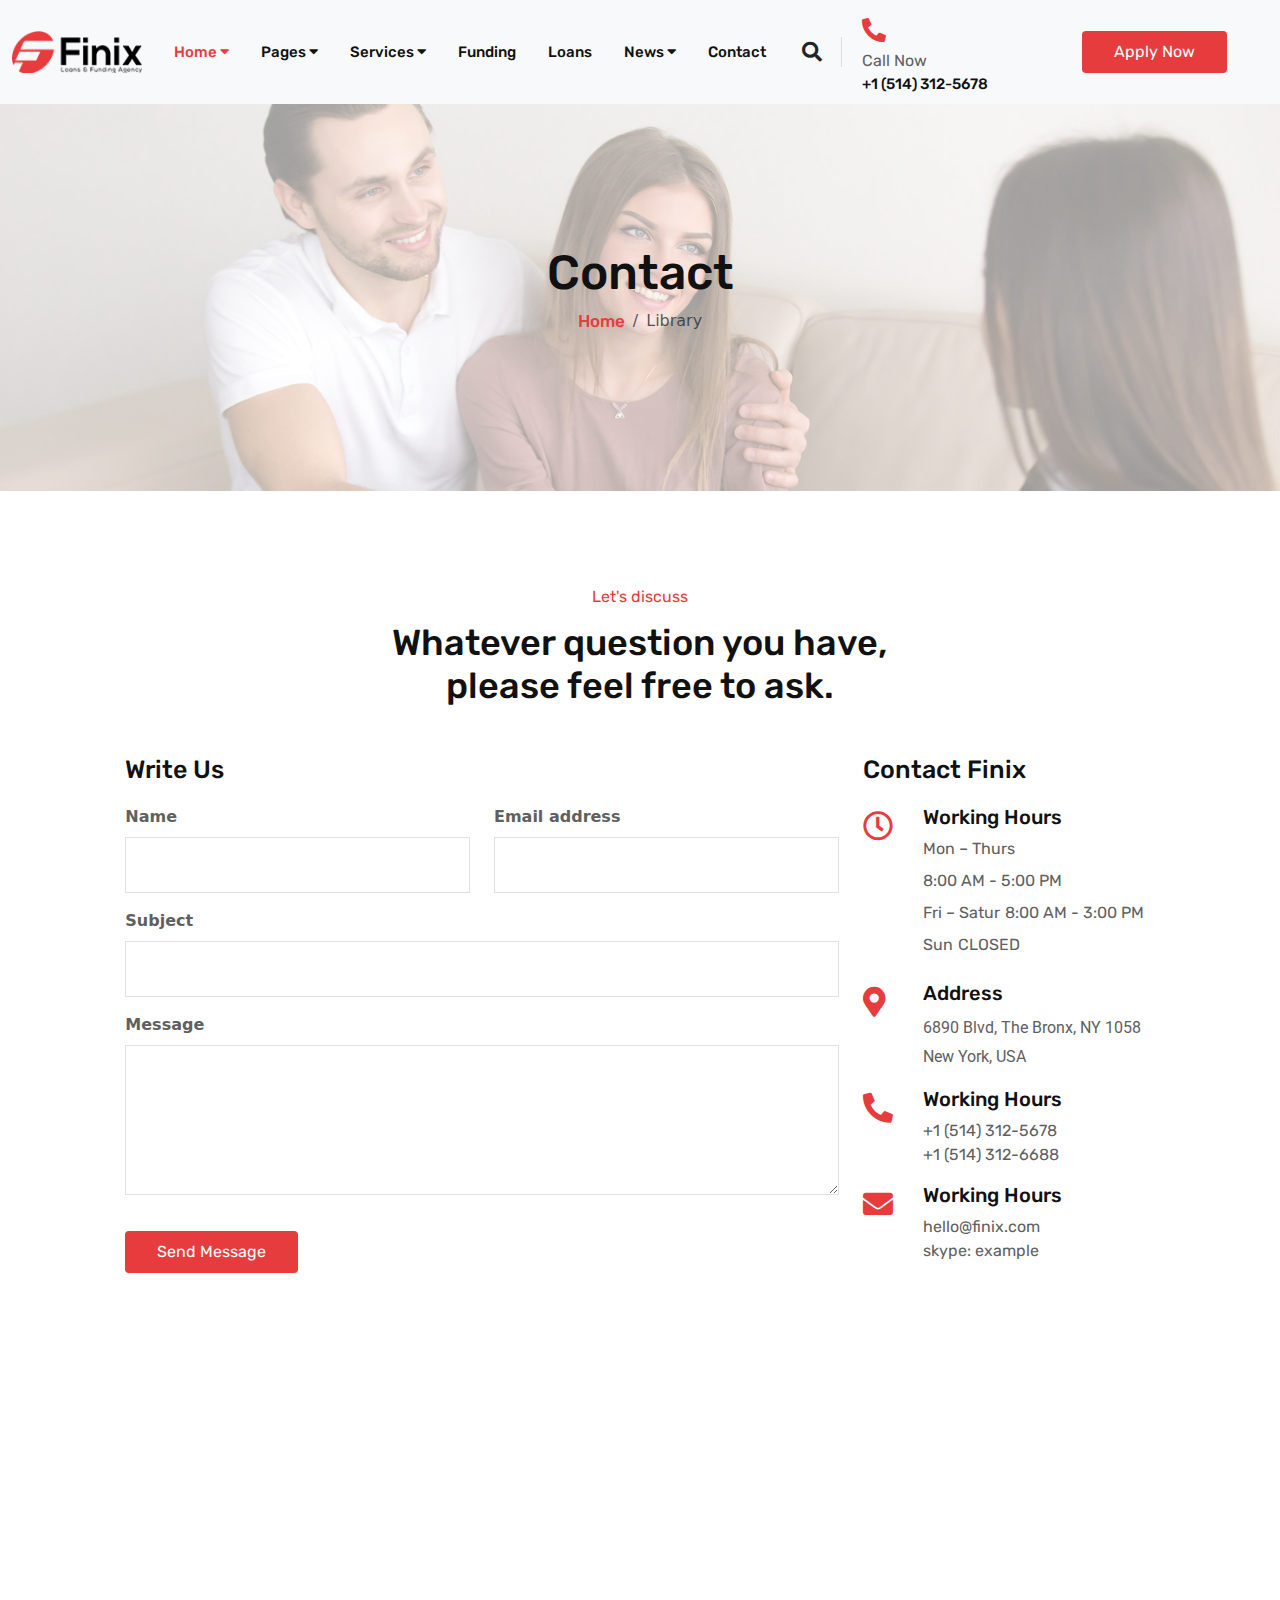
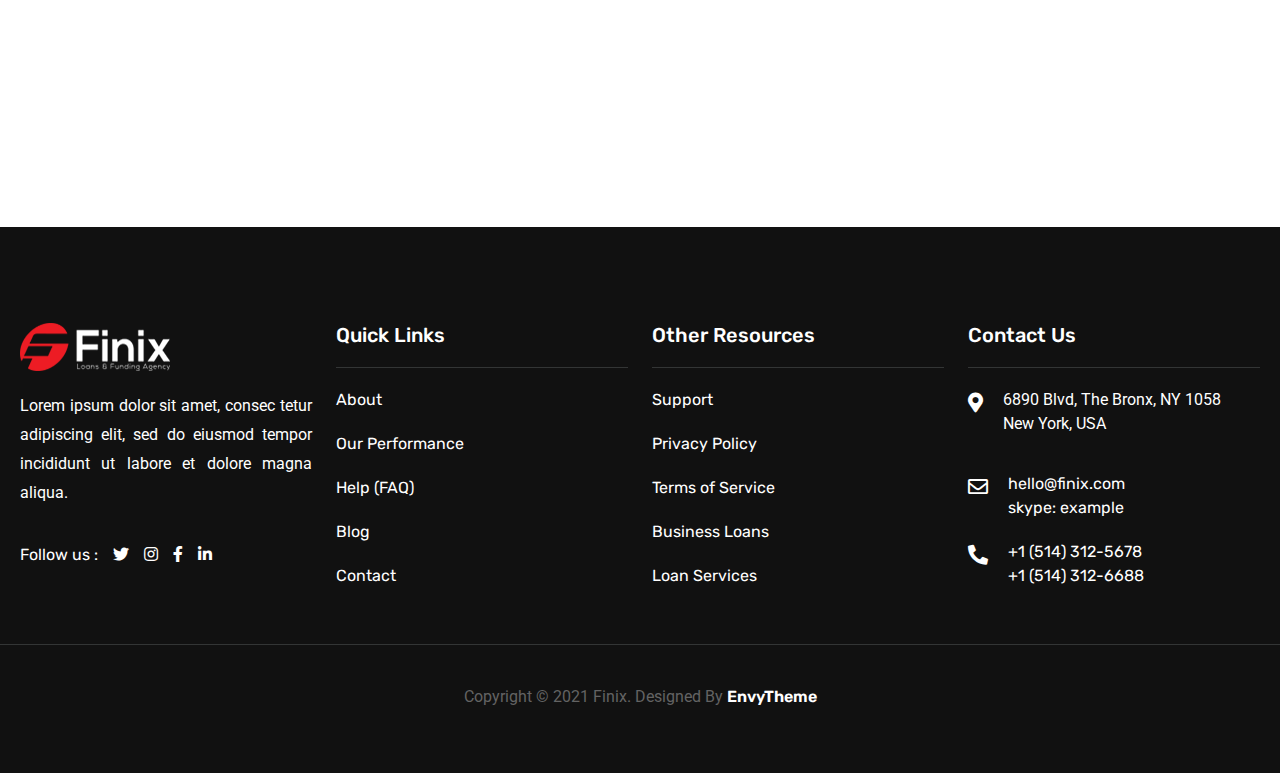
<file: contact.html>
<!doctype html>
<html lang="en">
  <head>
    <!-- Required meta tags -->
    <meta charset="utf-8">
    <meta name="viewport" content="width=device-width, initial-scale=1">

    <!-- Bootstrap CSS -->
    <link rel="stylesheet" href="https://stackpath.bootstrapcdn.com/bootstrap/5.0.0-alpha1/css/bootstrap.min.css">
    <!-- fontawesome cdn link -->
    <link rel="stylesheet" href="https://cdnjs.cloudflare.com/ajax/libs/font-awesome/5.15.2/css/all.min.css"/>
    <!-- favicon -->
    <link rel="shortcut icon" href="images/favicon.png" type="image/x-icon">
    

    <title>Finix - Loans and Funding Agency</title>
    <link rel="stylesheet" href="css/style.css">
  </head>
  <body>
    
    <nav class="navbar navbar-expand-lg main-header bg-light sticky-top">
      <div class="container-fluid">

        <a class="navbar-brand" href="index.html">
            <img src="images/logo.png" alt="">
        </a>

        <button class="navbar-toggler" type="button" data-toggle="collapse" data-target="#navbarSupportedContent" aria-controls="navbarSupportedContent" aria-expanded="false" aria-label="Toggle navigation">
          <span class="navbar-toggler-icon"></span>
        </button>

        <div class="collapse navbar-collapse" id="navbarSupportedContent">

            <ul class="navbar-nav ml-auto out-primary-menu">
                <li><a id="active-item" href="index.html">Home<i class="fas fa-caret-down"></i></a>
                <ul class="sub-menu">
                  <li><a href="index.html">Home One</a></li>
                  <li><a href="index2.html">Home Two</a></li>
                  <li><a href="index3.html">Home Three</a></li>
                </ul>
                
                
                
                </li>
                <li><a href="pages.html">Pages<i class="fas fa-caret-down"></i></a>
                
                  <ul class="sub-menu">
                    <li><a href="about.html">About</a></li>
                    <li><a href="team.html">Team</a></li>
                    <li><a href="faq.html">FAQ</a></li>
                    <li><a href="gallery.html">Gallery</a></li>
                    <li><a href="loanCalculator.html">Loan Calculator</a></li>
                    <li><a href="apply.html">Apply Now</a></li>
                    <li><a href="testimonial.html">Testimonials</a></li>
                    <li><a href="projects.html">Projects<i class="fas fa-caret-down"></i></a>
                    <ul class="sub-menu-2">
                      <li><a href="projects.html">Projects</a></li>
                      <li><a href="projectDetails.html">Projects Details</a></li>
                    </ul>
                    </li>
                    <li><a href="signIn.html">Sign In</a></li>
                    <li><a href="signUp.html">Sign Up</a></li>
                    <li><a href="terms.html">Terms & Conditions</a></li>
                    <li><a href="privacy.html">Privacy Policy</a></li>
                    <li><a href="error.html">Error Page</a></li>
                    <li><a href="contact.html">Contact</a></li>
                  </ul>
                
                </li>
                <li><a href="services.html">Services<i class="fas fa-caret-down"></i></a>
                
                  <ul class="sub-menu">
                    <li><a href="services.html">Services</a></li>
                    <li><a href="servicesDetails.html">Services Details</a></li>
                  </ul>

                </li>
                <li><a href="funding.html">Funding</a></li>
                <li><a href="loans.html">Loans</a></li>
                <li><a href="#">News<i class="fas fa-caret-down"></i></a>
                
                  <ul class="sub-menu">
                    <li><a href="news.html">News</a></li>
                    <li><a href="newsDetails.html">News Details</a></li>
                  </ul>
                
                </li>
                <li><a href="contact.html">Contact</a></li>
            </ul>

            <div class="header-info d-flex align-items-center">
                <div class="header-search">
                    <span><i class="fas fa-search    "></i></span>
                </div>
                <div class="header-call clearfix">
                    <div class="header-call-icon float-left">
                        <span><i class="fas fa-phone-alt"></i></span>
                    </div>
                    <div class="header-call-info">
                        <span class="d-block">Call Now</span>
                        <a class="d-block" href="tel:+15143125678">+1 (514) 312-5678</a>
                    </div>
                </div>
                <div class="header-button">
                    <a href="#"class=" my-button">Apply Now</a>
                </div>
            </div>

        </div>
      </div>
    </nav>

    <section class="breadcum-section">
      <div class="container-fluid-2">
        <div class="row">
          <div class="col-lg-12">
            
            <nav aria-label="breadcrumb" class="text-center">
              <h2>Contact</h2>
              <ol class="breadcrumb justify-content-center bg-transparent">
                <li class="breadcrumb-item"><a href="#">Home</a></li>
                <li class="breadcrumb-item active" aria-current="page">Library</li>
              </ol>
            </nav>
          
          </div>
        </div>
      </div>
    </section>

    <section class="discuss-section py-5">
      <div class="container-fluid-2 py-5">
        <div class="heading-style-2 text-center">
          <h6>Let's discuss</h6>
          <h2>Whatever question you have,<br> please feel free to ask.</h2>
        </div>
        <div class="row mt-5">
          <div class="col-lg-1"></div>
          <div class="col-lg-7">
            <div class="contact-left-form">
              <h2>Write Us</h2>
              <form action="#">
                <div class="row">
                  <div class="col-lg-6">
                    <div class="mb-3">
                      <label for="exampleFormControlInput1" class="form-label">Name</label>
                      <input type="email" class="form-control" id="exampleFormControlInput1">
                    </div>
                  </div>
                  <div class="col-lg-6">
                    <div class="mb-3">
                      <label for="exampleFormControlInput1" class="form-label">Email address</label>
                      <input type="email" class="form-control" id="exampleFormControlInput1">
                    </div>
                  </div>
                </div>
                <div class="mb-3">
                  <label for="exampleFormControlInput1" class="form-label">Subject</label>
                  <input type="email" class="form-control" id="exampleFormControlInput1">
                </div>
                <div class="mb-3">
                  <label for="exampleFormControlTextarea1" class="form-label">Message</label>
                  <textarea class="form-control" id="exampleFormControlTextarea1" rows="3"></textarea>
                </div>
                <a href="#" class="my-button">Send Message</a>
              </form>
            </div>

          </div>
          <div class="col-lg-3">
            <div class="contact-info-weapper">
              <h2>Contact Finix</h2>
              <div class="contact-singel-info">
                <div class="contact-icon">
                  <span><i class="far fa-clock"></i></span>
                </div>
                <div class="contact-content">
                  <h3>Working Hours</h3>
                  <ul>
                    <li class="clearfix"><span>Mon – Thurs</span> <span class="float-right">8:00 AM - 5:00 PM</span></li>
                    <li class="clearfix"><span>Fri – Satur</span> <span class="float-right">8:00 AM - 3:00 PM</span></li>
                    <li class="clearfix"><span>Sun</span> <span class="float-right">CLOSED</span></li>
                  </ul>
                </div>
              </div>

              <div class="contact-singel-info">
                <div class="contact-icon">
                  <div><span><i class="fas fa-map-marker-alt"></i></span></div>
                </div>
                <div class="contact-content">
                  <h3>Address</h3>
                  <p>6890 Blvd, The Bronx, NY 1058 New
                    York, USA</p>
                </div>
              </div>

              <div class="contact-singel-info">
                <div class="contact-icon">
                  <span><i class="fas fa-phone-alt"></i></span>
                  
                </div>
                <div class="contact-content">
                  <h3>Working Hours</h3>
                  <ul>
                    <li><a href="tel:+15143125678">+1 (514) 312-5678</a></li>
                    <li><a href="tel:+15143126688">+1 (514) 312-6688</a></li>
                  </ul>
                </div>
              </div>

              <div class="contact-singel-info d-flex">
                <div class="contact-icon">
                  <span><i class="fas fa-envelope"></i></span>
                </div>
                <div class="contact-content">
                  <h3>Working Hours</h3>
                  <ul>
                    <li><a href="mailto:hello@finix.com">hello@finix.com</a></li>
                    <li><a href="#">skype: example</a></li>
                  </ul>
                </div>
              </div>
            </div>
            </div>
            <div class="col-lg-1"></div>
          </div>
        </div>
      </div>
    </section>

<section class="google-map">
  <iframe src="https://www.google.com/maps/embed?pb=!1m18!1m12!1m3!1d58364.56749773766!2d89.08625597318284!3d23.897224860773836!2m3!1f0!2f0!3f0!3m2!1i1024!2i768!4f13.1!3m3!1m2!1s0x39fe965536b7d61f%3A0x28fea367efdb38c9!2sKushtia!5e0!3m2!1sen!2sbd!4v1612289402006!5m2!1sen!2sbd" width="100%" height="450" frameborder="0" style="border:0;" allowfullscreen="" aria-hidden="false" tabindex="0"></iframe>
</section>
<footer class="footer-section py-5">
  <div class="container-fluid-2 pt-5">
    <div class="row">
      <div class="col-lg-3">
        <div class="footer-first-content">
          <img src="images/logo2.png" alt="">
          <p>Lorem ipsum dolor sit amet, consec tetur adipiscing elit, sed do eiusmod tempor incididunt ut labore et dolore magna aliqua.</p>
          <div class="footer-socials">
            <ul class="d-flex">
              <li><span>Follow us :</span></li>
              <li><a href="#"><i class="fab fa-twitter"></i></a></li>
              <li><a href="#"><i class="fab fa-instagram"></i></a></li>
              <li><a href="#"><i class="fab fa-facebook-f"></i></a></li>
              <li><a href="#"><i class="fab fa-linkedin-in"></i></a></li>
            </ul>
          </div>
        </div>
      </div>
      <div class="col-lg-3">
        <div class="footer-second-content">
          <h2>Quick Links</h2>
          <ul>
            <li><a href="#">About</a></li>
            <li><a href="#">Our Performance</a></li>
            <li><a href="#">Help (FAQ)</a></li>
            <li><a href="#">Blog</a></li>
            <li><a href="#">Contact</a></li>
          </ul>
        </div>
      </div>

      <div class="col-lg-3">
        <div class="footer-second-content">
          <h2>Other Resources</h2>
          <ul>
            <li><a href="#">Support</a></li>
            <li><a href="#">Privacy Policy</a></li>
            <li><a href="#">Terms of Service</a></li>
            <li><a href="#">Business Loans</a></li>
            <li><a href="#">Loan Services</a></li>
          </ul>
        </div>
      </div>

      <div class="col-lg-3">
        <div class="footer-second-content">
          <h2>Contact Us</h2>
          <div class="contact-info d-flex">
            <span><i class="fas fa-map-marker-alt"></i></span>
            <p>6890 Blvd, The Bronx, NY 1058 <br> New York, USA</p>
          </div>
          <div class="contact-info d-flex">
            <span><i class="far fa-envelope"></i></span>
              <div class="contact-info-details">
                  <a href="mailto:hello@finix.com">hello@finix.com</a>
                  <a href="#">skype: example</a>
              </div>
          </div>
          <div class="contact-info d-flex">
            <span><i class="fas fa-phone-alt"></i></span>
            <div class="contact-info-details">
                <a href="tel:+15143125678">+1 (514) 312-5678</a>
                <a href="tel:+15143126688">+1 (514) 312-6688</a>
            </div>
          </div>
        </div>
      </div>
    </div>

  </div>
  <div class="footer-main-text text-center">
    <p>Copyright &copy; 2021 Finix. Designed By <a href="#">EnvyTheme</a></p>
  </div>
</footer>







    <!-- Optional JavaScript -->
    <!-- Popper.js first, then Bootstrap JS -->
    <script src="https://cdn.jsdelivr.net/npm/popper.js@1.16.0/dist/umd/popper.min.js"></script>
    <script src="https://stackpath.bootstrapcdn.com/bootstrap/5.0.0-alpha1/js/bootstrap.min.js"></script>
  </body>
</html>
</file>
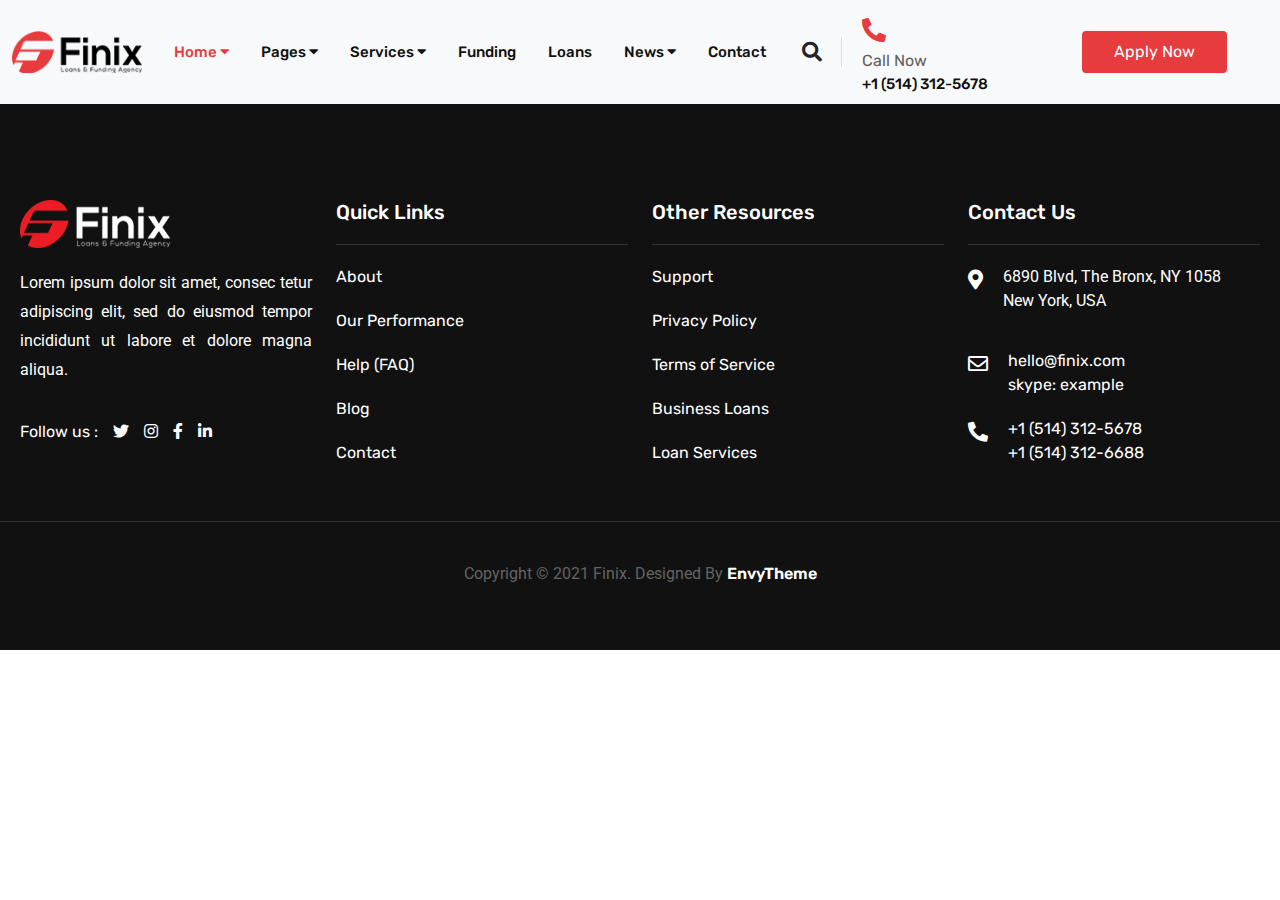
<file: index2.html>
<!doctype html>
<html lang="en">
  <head>
    <!-- Required meta tags -->
    <meta charset="utf-8">
    <meta name="viewport" content="width=device-width, initial-scale=1">

    <!-- Bootstrap CSS -->
    <link rel="stylesheet" href="https://stackpath.bootstrapcdn.com/bootstrap/5.0.0-alpha1/css/bootstrap.min.css">
    <!-- fontawesome cdn link -->
    <link rel="stylesheet" href="https://cdnjs.cloudflare.com/ajax/libs/font-awesome/5.15.2/css/all.min.css"/>
    <!-- favicon -->
    <link rel="shortcut icon" href="images/favicon.png" type="image/x-icon">
    

    <title>Finix - Loans and Funding Agency</title>
    <link rel="stylesheet" href="css/style.css">
  </head>
  <body>
    
    <nav class="navbar navbar-expand-lg main-header bg-light sticky-top">
      <div class="container-fluid">

        <a class="navbar-brand" href="index.html">
            <img src="images/logo.png" alt="">
        </a>

        <button class="navbar-toggler" type="button" data-toggle="collapse" data-target="#navbarSupportedContent" aria-controls="navbarSupportedContent" aria-expanded="false" aria-label="Toggle navigation">
          <span class="navbar-toggler-icon"></span>
        </button>

        <div class="collapse navbar-collapse" id="navbarSupportedContent">

            <ul class="navbar-nav ml-auto out-primary-menu">
                <li><a id="active-item" href="index.html">Home<i class="fas fa-caret-down"></i></a>
                <ul class="sub-menu">
                  <li><a href="index.html">Home One</a></li>
                  <li><a href="index2.html">Home Two</a></li>
                  <li><a href="index3.html">Home Three</a></li>
                </ul>
                
                
                
                </li>
                <li><a href="pages.html">Pages<i class="fas fa-caret-down"></i></a>
                
                  <ul class="sub-menu">
                    <li><a href="about.html">About</a></li>
                    <li><a href="team.html">Team</a></li>
                    <li><a href="faq.html">FAQ</a></li>
                    <li><a href="gallery.html">Gallery</a></li>
                    <li><a href="loanCalculator.html">Loan Calculator</a></li>
                    <li><a href="apply.html">Apply Now</a></li>
                    <li><a href="testimonial.html">Testimonials</a></li>
                    <li><a href="projects.html">Projects<i class="fas fa-caret-down"></i></a>
                    <ul class="sub-menu-2">
                      <li><a href="projects.html">Projects</a></li>
                      <li><a href="projectDetails.html">Projects Details</a></li>
                    </ul>
                    </li>
                    <li><a href="signIn.html">Sign In</a></li>
                    <li><a href="signUp.html">Sign Up</a></li>
                    <li><a href="terms.html">Terms & Conditions</a></li>
                    <li><a href="privacy.html">Privacy Policy</a></li>
                    <li><a href="error.html">Error Page</a></li>
                    <li><a href="contact.html">Contact</a></li>
                  </ul>
                
                </li>
                <li><a href="services.html">Services<i class="fas fa-caret-down"></i></a>
                
                  <ul class="sub-menu">
                    <li><a href="services.html">Services</a></li>
                    <li><a href="servicesDetails.html">Services Details</a></li>
                  </ul>

                </li>
                <li><a href="funding.html">Funding</a></li>
                <li><a href="loans.html">Loans</a></li>
                <li><a href="#">News<i class="fas fa-caret-down"></i></a>
                
                  <ul class="sub-menu">
                    <li><a href="news.html">News</a></li>
                    <li><a href="newsDetails.html">News Details</a></li>
                  </ul>
                
                </li>
                <li><a href="contact.html">Contact</a></li>
            </ul>

            <div class="header-info d-flex align-items-center">
                <div class="header-search">
                    <span><i class="fas fa-search    "></i></span>
                </div>
                <div class="header-call clearfix">
                    <div class="header-call-icon float-left">
                        <span><i class="fas fa-phone-alt"></i></span>
                    </div>
                    <div class="header-call-info">
                        <span class="d-block">Call Now</span>
                        <a class="d-block" href="tel:+15143125678">+1 (514) 312-5678</a>
                    </div>
                </div>
                <div class="header-button">
                    <a href="#"class=" my-button">Apply Now</a>
                </div>
            </div>

        </div>
      </div>
    </nav>


<footer class="footer-section py-5">
  <div class="container-fluid-2 pt-5">
    <div class="row">
      <div class="col-lg-3">
        <div class="footer-first-content">
          <img src="images/logo2.png" alt="">
          <p>Lorem ipsum dolor sit amet, consec tetur adipiscing elit, sed do eiusmod tempor incididunt ut labore et dolore magna aliqua.</p>
          <div class="footer-socials">
            <ul class="d-flex">
              <li><span>Follow us :</span></li>
              <li><a href="#"><i class="fab fa-twitter"></i></a></li>
              <li><a href="#"><i class="fab fa-instagram"></i></a></li>
              <li><a href="#"><i class="fab fa-facebook-f"></i></a></li>
              <li><a href="#"><i class="fab fa-linkedin-in"></i></a></li>
            </ul>
          </div>
        </div>
      </div>
      <div class="col-lg-3">
        <div class="footer-second-content">
          <h2>Quick Links</h2>
          <ul>
            <li><a href="#">About</a></li>
            <li><a href="#">Our Performance</a></li>
            <li><a href="#">Help (FAQ)</a></li>
            <li><a href="#">Blog</a></li>
            <li><a href="#">Contact</a></li>
          </ul>
        </div>
      </div>

      <div class="col-lg-3">
        <div class="footer-second-content">
          <h2>Other Resources</h2>
          <ul>
            <li><a href="#">Support</a></li>
            <li><a href="#">Privacy Policy</a></li>
            <li><a href="#">Terms of Service</a></li>
            <li><a href="#">Business Loans</a></li>
            <li><a href="#">Loan Services</a></li>
          </ul>
        </div>
      </div>

      <div class="col-lg-3">
        <div class="footer-second-content">
          <h2>Contact Us</h2>
          <div class="contact-info d-flex">
            <span><i class="fas fa-map-marker-alt"></i></span>
            <p>6890 Blvd, The Bronx, NY 1058 <br> New York, USA</p>
          </div>
          <div class="contact-info d-flex">
            <span><i class="far fa-envelope"></i></span>
              <div class="contact-info-details">
                  <a href="mailto:hello@finix.com">hello@finix.com</a>
                  <a href="#">skype: example</a>
              </div>
          </div>
          <div class="contact-info d-flex">
            <span><i class="fas fa-phone-alt"></i></span>
            <div class="contact-info-details">
                <a href="tel:+15143125678">+1 (514) 312-5678</a>
                <a href="tel:+15143126688">+1 (514) 312-6688</a>
            </div>
          </div>
        </div>
      </div>
    </div>

  </div>
  <div class="footer-main-text text-center">
    <p>Copyright &copy; 2021 Finix. Designed By <a href="#">EnvyTheme</a></p>
  </div>
</footer>







    <!-- Optional JavaScript -->
    <!-- Popper.js first, then Bootstrap JS -->
    <script src="https://cdn.jsdelivr.net/npm/popper.js@1.16.0/dist/umd/popper.min.js"></script>
    <script src="https://stackpath.bootstrapcdn.com/bootstrap/5.0.0-alpha1/js/bootstrap.min.js"></script>
  </body>
</html>
</file>
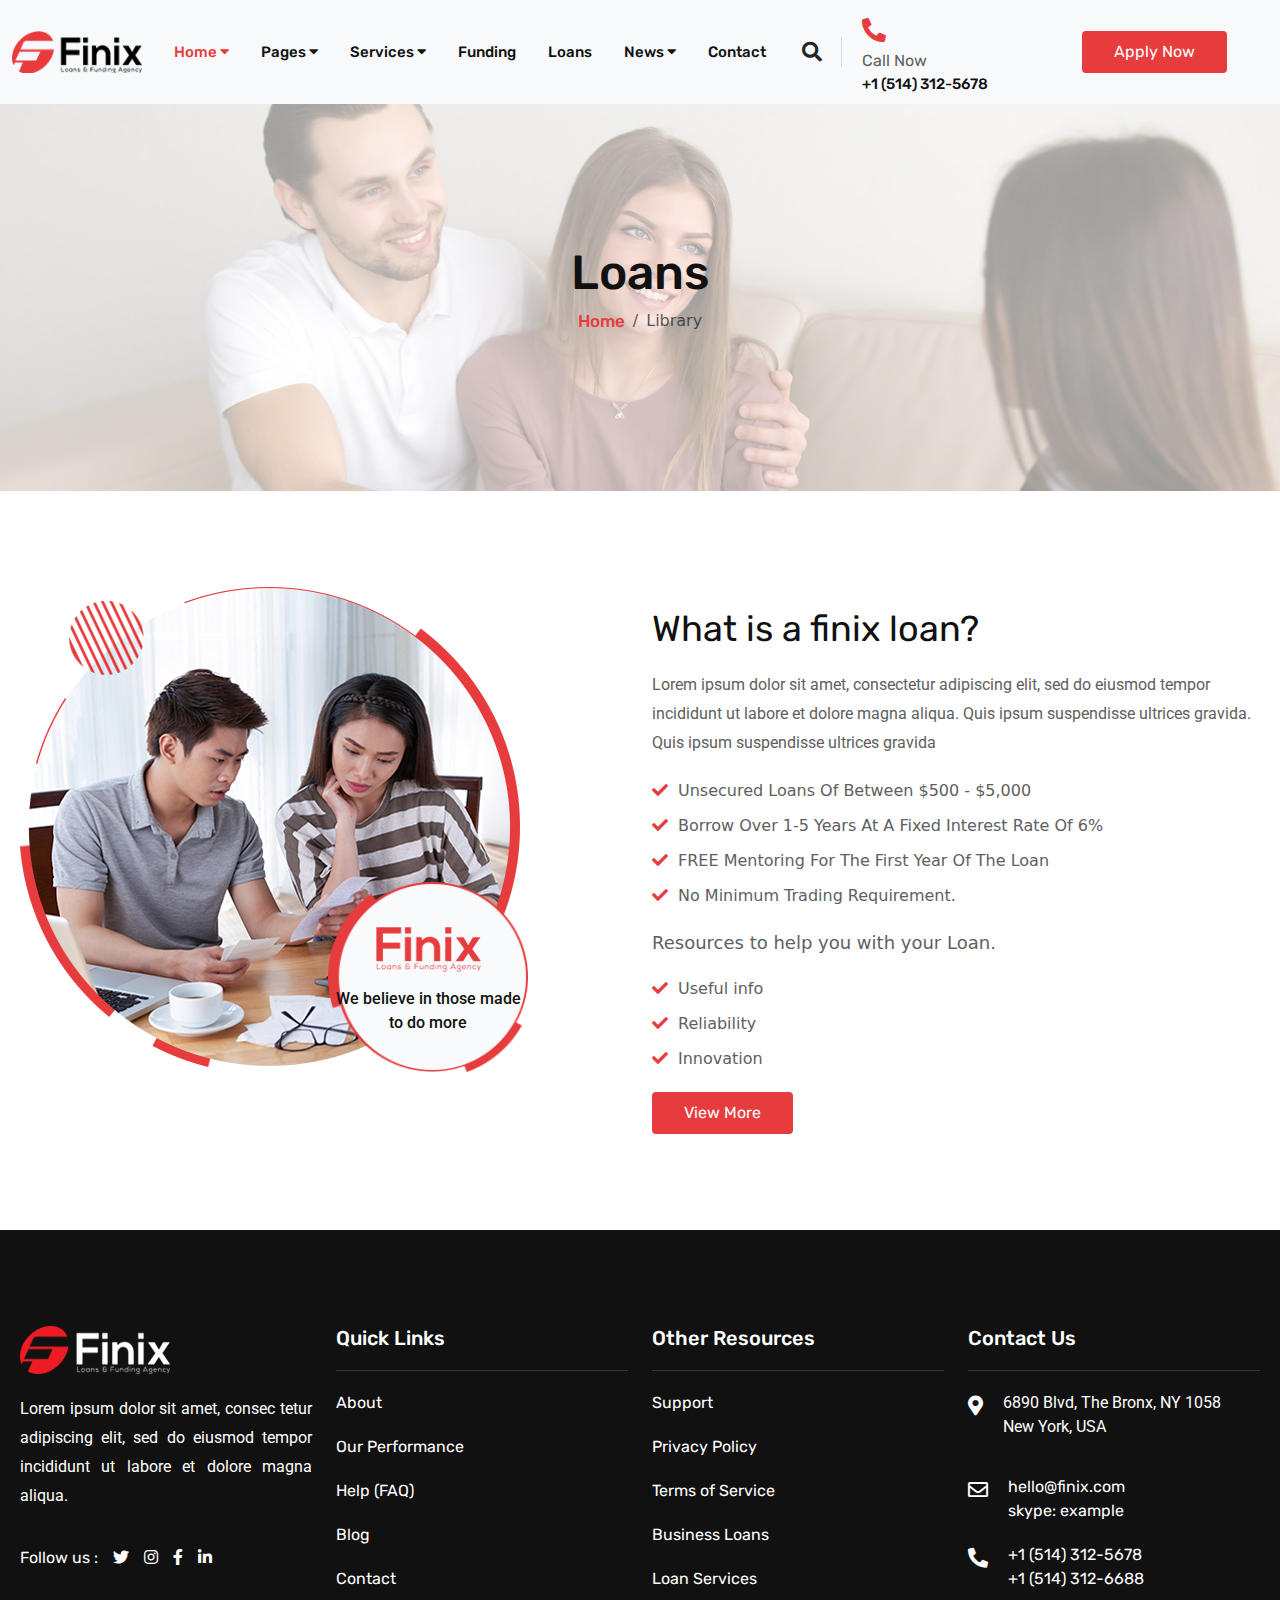
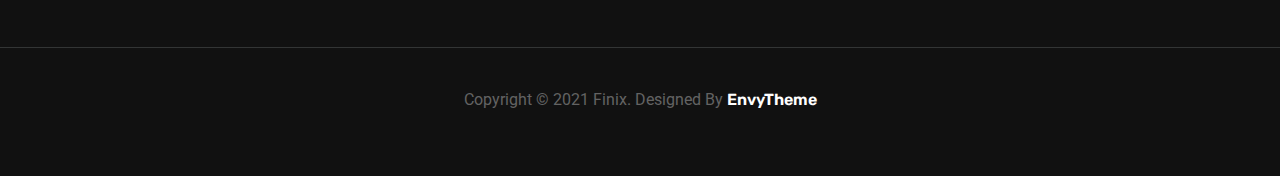
<file: loans.html>
<!doctype html>
<html lang="en">
  <head>
    <!-- Required meta tags -->
    <meta charset="utf-8">
    <meta name="viewport" content="width=device-width, initial-scale=1">

    <!-- Bootstrap CSS -->
    <link rel="stylesheet" href="https://stackpath.bootstrapcdn.com/bootstrap/5.0.0-alpha1/css/bootstrap.min.css">
    <!-- fontawesome cdn link -->
    <link rel="stylesheet" href="https://cdnjs.cloudflare.com/ajax/libs/font-awesome/5.15.2/css/all.min.css"/>
    <!-- favicon -->
    <link rel="shortcut icon" href="images/favicon.png" type="image/x-icon">
    

    <title>Finix - Loans and Funding Agency</title>
    <link rel="stylesheet" href="css/style.css">
  </head>
  <body>
    
    <nav class="navbar navbar-expand-lg main-header bg-light sticky-top">
      <div class="container-fluid">

        <a class="navbar-brand" href="index.html">
            <img src="images/logo.png" alt="">
        </a>

        <button class="navbar-toggler" type="button" data-toggle="collapse" data-target="#navbarSupportedContent" aria-controls="navbarSupportedContent" aria-expanded="false" aria-label="Toggle navigation">
          <span class="navbar-toggler-icon"></span>
        </button>

        <div class="collapse navbar-collapse" id="navbarSupportedContent">

            <ul class="navbar-nav ml-auto out-primary-menu">
                <li><a id="active-item" href="index.html">Home<i class="fas fa-caret-down"></i></a>
                <ul class="sub-menu">
                  <li><a href="index.html">Home One</a></li>
                  <li><a href="index2.html">Home Two</a></li>
                  <li><a href="index3.html">Home Three</a></li>
                </ul>
                
                
                
                </li>
                <li><a href="pages.html">Pages<i class="fas fa-caret-down"></i></a>
                
                  <ul class="sub-menu">
                    <li><a href="about.html">About</a></li>
                    <li><a href="team.html">Team</a></li>
                    <li><a href="faq.html">FAQ</a></li>
                    <li><a href="gallery.html">Gallery</a></li>
                    <li><a href="loanCalculator.html">Loan Calculator</a></li>
                    <li><a href="apply.html">Apply Now</a></li>
                    <li><a href="testimonial.html">Testimonials</a></li>
                    <li><a href="projects.html">Projects<i class="fas fa-caret-down"></i></a>
                    <ul class="sub-menu-2">
                      <li><a href="projects.html">Projects</a></li>
                      <li><a href="projectDetails.html">Projects Details</a></li>
                    </ul>
                    </li>
                    <li><a href="signIn.html">Sign In</a></li>
                    <li><a href="signUp.html">Sign Up</a></li>
                    <li><a href="terms.html">Terms & Conditions</a></li>
                    <li><a href="privacy.html">Privacy Policy</a></li>
                    <li><a href="error.html">Error Page</a></li>
                    <li><a href="contact.html">Contact</a></li>
                  </ul>
                
                </li>
                <li><a href="services.html">Services<i class="fas fa-caret-down"></i></a>
                
                  <ul class="sub-menu">
                    <li><a href="services.html">Services</a></li>
                    <li><a href="servicesDetails.html">Services Details</a></li>
                  </ul>

                </li>
                <li><a href="funding.html">Funding</a></li>
                <li><a href="loans.html">Loans</a></li>
                <li><a href="#">News<i class="fas fa-caret-down"></i></a>
                
                  <ul class="sub-menu">
                    <li><a href="news.html">News</a></li>
                    <li><a href="newsDetails.html">News Details</a></li>
                  </ul>
                
                </li>
                <li><a href="contact.html">Contact</a></li>
            </ul>

            <div class="header-info d-flex align-items-center">
                <div class="header-search">
                    <span><i class="fas fa-search    "></i></span>
                </div>
                <div class="header-call clearfix">
                    <div class="header-call-icon float-left">
                        <span><i class="fas fa-phone-alt"></i></span>
                    </div>
                    <div class="header-call-info">
                        <span class="d-block">Call Now</span>
                        <a class="d-block" href="tel:+15143125678">+1 (514) 312-5678</a>
                    </div>
                </div>
                <div class="header-button">
                    <a href="#"class=" my-button">Apply Now</a>
                </div>
            </div>

        </div>
      </div>
    </nav>

    <section class="breadcum-section">
      <div class="container-fluid-2">
        <div class="row">
          <div class="col-lg-12">
            
            <nav aria-label="breadcrumb" class="text-center">
              <h2>Loans</h2>
              <ol class="breadcrumb justify-content-center bg-transparent">
                <li class="breadcrumb-item"><a href="#">Home</a></li>
                <li class="breadcrumb-item active" aria-current="page">Library</li>
              </ol>
            </nav>
          
          </div>
        </div>
      </div>
    </section>

    <section class="about-section py-5">
      <div class="container-fluid-2 py-5">
        <div class="row">
          <div class="col-lg-6">
            <div class="about-img">
              <img src="images/loan.png" alt="">
              <div class="about-img-text">
                <div class="about-inner-text">
                  <h2><img src="images/finix.png" alt=""></h2>
                  <p >We believe in those made to do more</p>
                </div>
              </div>
            </div>
          </div>
          <div class="col-lg-6">
            <div class="about-text">
              <div class="heading-style">
                <h2>What is a finix loan?</h2>
                <p>Lorem ipsum dolor sit amet, consectetur adipiscing elit, sed do eiusmod tempor incididunt ut labore et dolore magna aliqua. Quis ipsum suspendisse ultrices gravida. Quis ipsum suspendisse ultrices gravida</p>
                <div class="loan-list-item">
                  <ul>
                    <li>Unsecured Loans Of Between $500 - $5,000</li>
                    <li>Borrow Over 1-5 Years At A Fixed Interest Rate Of 6%</li>
                    <li>FREE Mentoring For The First Year Of The Loan</li>
                    <li>No Minimum Trading Requirement.</li>
                  </ul>
                </div>
                <strong>Resources to help you with your Loan.</strong>

                <ul>
                  <li>Useful info</li>
                  <li>Reliability</li>
                  <li>Innovation</li>
                </ul>
                <a href="#" class="my-button">View More</a>
              </div>
            </div>
          </div>
        </div>
      </div>
    </section>


<footer class="footer-section py-5">
  <div class="container-fluid-2 pt-5">
    <div class="row">
      <div class="col-lg-3">
        <div class="footer-first-content">
          <img src="images/logo2.png" alt="">
          <p>Lorem ipsum dolor sit amet, consec tetur adipiscing elit, sed do eiusmod tempor incididunt ut labore et dolore magna aliqua.</p>
          <div class="footer-socials">
            <ul class="d-flex">
              <li><span>Follow us :</span></li>
              <li><a href="#"><i class="fab fa-twitter"></i></a></li>
              <li><a href="#"><i class="fab fa-instagram"></i></a></li>
              <li><a href="#"><i class="fab fa-facebook-f"></i></a></li>
              <li><a href="#"><i class="fab fa-linkedin-in"></i></a></li>
            </ul>
          </div>
        </div>
      </div>
      <div class="col-lg-3">
        <div class="footer-second-content">
          <h2>Quick Links</h2>
          <ul>
            <li><a href="#">About</a></li>
            <li><a href="#">Our Performance</a></li>
            <li><a href="#">Help (FAQ)</a></li>
            <li><a href="#">Blog</a></li>
            <li><a href="#">Contact</a></li>
          </ul>
        </div>
      </div>

      <div class="col-lg-3">
        <div class="footer-second-content">
          <h2>Other Resources</h2>
          <ul>
            <li><a href="#">Support</a></li>
            <li><a href="#">Privacy Policy</a></li>
            <li><a href="#">Terms of Service</a></li>
            <li><a href="#">Business Loans</a></li>
            <li><a href="#">Loan Services</a></li>
          </ul>
        </div>
      </div>

      <div class="col-lg-3">
        <div class="footer-second-content">
          <h2>Contact Us</h2>
          <div class="contact-info d-flex">
            <span><i class="fas fa-map-marker-alt"></i></span>
            <p>6890 Blvd, The Bronx, NY 1058 <br> New York, USA</p>
          </div>
          <div class="contact-info d-flex">
            <span><i class="far fa-envelope"></i></span>
              <div class="contact-info-details">
                  <a href="mailto:hello@finix.com">hello@finix.com</a>
                  <a href="#">skype: example</a>
              </div>
          </div>
          <div class="contact-info d-flex">
            <span><i class="fas fa-phone-alt"></i></span>
            <div class="contact-info-details">
                <a href="tel:+15143125678">+1 (514) 312-5678</a>
                <a href="tel:+15143126688">+1 (514) 312-6688</a>
            </div>
          </div>
        </div>
      </div>
    </div>

  </div>
  <div class="footer-main-text text-center">
    <p>Copyright &copy; 2021 Finix. Designed By <a href="#">EnvyTheme</a></p>
  </div>
</footer>







    <!-- Optional JavaScript -->
    <!-- Popper.js first, then Bootstrap JS -->
    <script src="https://cdn.jsdelivr.net/npm/popper.js@1.16.0/dist/umd/popper.min.js"></script>
    <script src="https://stackpath.bootstrapcdn.com/bootstrap/5.0.0-alpha1/js/bootstrap.min.js"></script>
  </body>
</html>
</file>
<file: css/style.css>
@import url('https://fonts.googleapis.com/css2?family=Roboto:wght@100;300;400;500;700;900&family=Rubik:wght@300;400;500;600;700&display=swap');
:root{
    --primary:#E73C3E;
    --secondary:#FDEBEB;
    --pure:#ffffff;
    --dark:#111111;
    --ternary:#606060;
}
img{
    max-width:100%;
}
.graybg{
    background:#F9FAFB;
}
body .my-button {
    background:var(--primary) !important;
    border-color:var(--primary);
    padding:9px 32px;
    text-decoration: none;
    font-size:16px;
    font-weight:400;
    display: inline-block;
    position:relative;
    color:var(--pure);
    border-radius:4px;
    z-index:1;
}
body .my-button::after{
    content:"";
    position:absolute;
    top:0;
    left:0;
    width:0;
    height:100%;
    background:var(--dark);
    border-radius:4px;
    z-index:-1;
    transition:all .4s ease;
}
body .my-button:hover::after{
    width:100%;
}
h1,h2,h3,h4,h5,h6,span,a{
    font-family: 'Rubik', sans-serif;
    font-weight:400;
}
p{
    font-family: 'Roboto', sans-serif;
    font-size:16px;
}

/* Customs css */
.container-fluid-2{
    max-width: 1240px;
    margin:auto;
}
.main-header .container-fluid{
    max-width: 1340px;
}
.navbar-brand img{
    width:130px;
}
.out-primary-menu li{
    position:relative;
}
.out-primary-menu li a{
    text-decoration:none;
    display:inline-block;
    padding:10px 16px;
    color:var(--dark);
    font-weight:500;
    font-size: 15px;
    transition:all .5s ease;
}
.out-primary-menu li a .fas{
    margin-left:3px;
}
#active-item,.out-primary-menu li a:hover{
    color:var(--primary);
}

/* sub-menu */
.sub-menu{
    position:absolute;
    left:0;
    top:150%;
    list-style:none;
    padding:10px;
    width:230px;
    background:var(--pure);
    box-shadow: 0 0 15px 0 rgb(0 0 0 / 10%);
    transition:all .4s ease-in-out;
    opacity:0;
    visibility:hidden;
}
.sub-menu li {
    position:relative
}
.sub-menu-2{
    position: absolute;
    top: 0;
    padding: 10px;
    list-style: none;
    left: -240px;
    width: 200px;
    background: var(--pure);
    box-shadow: 0 0 15px 0 rgb(0 0 0 / 10%);
    transition:.4s ease;
    opacity:0;
    visibility:hidden;
}
.sub-menu li:hover .sub-menu-2{
    opacity:1;
    visibility:visible;
    left: -210px;
}
.sub-menu li a:hover {
    letter-spacing: 1.8px;
}
.out-primary-menu li:hover .sub-menu{
    opacity: 1;
    top:124%;
    visibility: visible;
}
.header-search{
    width:60px;
    font-size:20px;
    text-align:center;
    margin-right:20px;
    border-right:1px solid #ddd;
}

.header-call{
    width:220px;

}
.header-call-icon {
    font-size: 24px;
    color: var(--primary);
    margin-top: 5px;
    margin-right: 18px;
}
.header-call-info span{
    color:var(--ternary);
}
.header-call-info a{
    font-weight:500;
    color:var(--dark);
    text-decoration:none;
    font-size:15px;
}
/* hero area */

.slider-section{
    background:url(../images/main-banner2.jpg) no-repeat top center;
    background-attachment: fixed;
    background-size:cover;
}
.slider-content-wrapper{
    height:100vh;
    display:flex;
    align-items:center;
    position:relative;
}
.slider-content h6{
    color:var(--primary);
    font-weight:400;
    font-size:18px;
}
.slider-content h1{
    font-size:68px;
    line-height:82px;
    font-weight:500;
    color:var(--dark);
}
.slider-content p{
    font-size:18px;
    line-height:32px;
    color:var(--ternary);
    font-weight:400;
}
.header-socials{
    position:absolute;
    bottom:0;
}
.header-socials ul{
    list-style:none;
    padding-left:0;
}
.header-socials ul li span {
    display: inline-block;
    font-size: 16px;
    color:  var(--dark);
    margin-right: 50px;
    position: relative;
}
.header-socials ul li span::after {
    content: "";
    position: absolute;
    top: 50%;
    left: 85px;
    background: var(--dark);
    width: 30px;
    height: 1px;
}
.header-socials ul li a{
    display:inline-block;
    padding:0 10px;
    color:var(--dark);
    font-size:16px;
}

.logo-section{
    border-bottom:1px solid #ddd;
}
.client-logo ul{
    list-style:none;
    padding-left:0;
}
/* about section css */
.about-img{
    position:relative;
}
.about-img-text{
    position:absolute;
    right:100px;
    bottom:-10px;
    background:url(../images/shape.png);
    width:200px;
    height:200px;
    text-align: center;
    background-size:contain;
    background-repeat:no-repeat;
    background-position:center;
    display:flex;
    align-items:center;
    justify-content: center;

}
.about-inner-text h2{
    font-size:70px;
    color:var(--primary);
    font-weight:500;
    margin-bottom:0;
}
.about-inner-text p{
    color:var(--dark);
    font-weight:500;

}
.heading-style h6{
    color:var(--primary);
    font-size:16px;
    font-weight:400;
}
.heading-style h2{
    font-size:36px;
    color:var(--dark);
    line-height:43px;
    font-weight:400;
    margin:20px 0;
}
.heading-style p{
    color:var(--ternary);
    font-size:16px;
    line-height:29px;
    font-weight:400;
}
.heading-style strong{
    font-size:18px;
    font-weight:400;
    color:var(--ternary);
}
.heading-style ul{
    list-style:none;
    padding-left:0;
    margin-top: 15px;
}
.heading-style ul li{
    font-weight:400;
    color:var(--ternary);
    font-size:16px;
    padding:5px 0;
}
.heading-style ul li::before{
    content:"\f00c";
    font-family:'Font Awesome 5 Free';
    font-weight:600;
    color:var(--primary);
    display:inline-block;
    margin-right:10px;
}
.featurs-item{
    background:var(--pure);
    padding:30px;
    margin-bottom: 30px;
    position:relative;
    overflow:hidden;
    transition:all .4s ease;
}
.featurs-item::before{
    content:"";
    position:absolute;
    top:-150px;
    right:0;
    left:0;
    margin:auto;
    width:90%;
    height:70%;
    background:var(--secondary);
    border-radius:50%;
    
}
.featurs-item:hover{
    transform:translateY(-15px);
}
.featurs-item:hover.featurs-item .ft-icon i{
    background:var(--primary);
    color:var(--pure);
}
.featurs-item .ft-icon{
    position:relative;
}
.featurs-item .ft-icon i{
    color:var(--primary);
    font-size:32px;
    width:90px;
    height:90px;
    line-height:90px;
    background:var(--pure);
    border-radius:50%;
    transition:.8s ease;
}
.mtop4{
    margin-top:-24px;
}
.featurs-item h3{
    font-size:25px;
    color:var(--dark);
}
.featurs-item p{
    color:var(--ternary);
    line-height:29px;
}
.why-chooce-text{
    position:relative;
}
.play-animation-btn{
    width:90px;
    height:90px;
    line-height:90px;
    display:inline-block;
    background:var(--pure);
    font-size:60px;
    text-align:center;
    color:var(--primary);
    border-radius:50%;
    position:absolute;
    right: 40%;
    bottom: 9%;
}
.play-animation-btn::before{
    content:"";
    width:90px;
    height:90px;
    position:absolute;
    top:0;
    left:0;
    background:var(--primary);
    border-radius:50%;
    animation: playbtn 1.5s ease-out infinite;

}
@keyframes playbtn{
    0%{
        transform:scale(0);
        opacity:1;
    }
    50%{
        transform:scale(1.3);
        opacity:.7;
    }
    100%{
        transform:scale(1.8);
        opacity:0;
    }
}
/* apply now section */

.heading-style-2 h6{
    color:var(--primary);
    margin-bottom:15px;
}
.heading-style-2 h2{
    font-size:36px;
    color:var(--dark);
    margin-bottom:20px;
    font-weight:500;
}
.heading-style-2 p{
    color:var(--ternary);
    line-height:29px;
    margin-bottom:80px;
    padding:0 320px;
}
.step-timeline ul{
    list-style:none;
    position:relative;
    padding-left: 52px;
}
.step-timeline ul::before{
    content: "";
    position: absolute;
    top: 15px;
    left: 20px;
    width: 1px;
    height: calc(100% - 100px);
    background: var(--primary);
}
.step-timeline ul li{
    margin-bottom: 25px;
    position:relative;
}
.step-timeline ul li::before {
    content: attr(data-counter);
    position: absolute;
    top: 0px;
    left: -52px;
    width: 40px;
    height: 40px;
    background: #F9FAFB;
    line-height: 40px;
    border-radius: 50%;
    border: 1px solid var(--primary);
    text-align: center;
    color:var(--primary);
    font-size: 21px;
    font-weight: 500;
}
.step-timeline ul li strong{
    font-size:24px;
    display:block;
    margin-bottom: 10px;
}
.step-timeline ul li p{
    color:var(--ternary);
}
.calculate-rate .heading-style h6{
    color:var(--ternary);
    margin-bottom: -15px;
}
.calculate-rate{
    background:var(--secondary);
    padding:50px;
}
.calculate-rate .heading-style h2{
    font-weight:500;
}
.calculate-form .form-group{
    margin-bottom:20px;
}
.calculate-form .form-group input{
    border:none;
    border-radius:0;
    padding:14px 15px;
    box-shadow: none;
}
.calculate-form .form-group select{
    border:none;
    border-radius:0;
    height:53px;
    box-shadow: none;
}
.calculate-form .form-group label{
    display:block;
    margin-bottom:10px;
    color:var(--ternary)
}
.calculate-form form button{
    border:none;
    outline:none;
}
.apply-left-content{
    margin-top:60px;
}
.apply-left-content .sub-heading{
    font-size:36px;
    color:var(--dark);
    font-weight:400;
    line-height:50px;
}
/* call to action */
.call-to-action-bg{
    background:var(--primary);
    padding:65px 50px;
    color:var(--pure);
    border-radius:6px;
}
.call-to-action-bg h2{
    font-size: 36px;
    line-height: 43px;
    margin-bottom: 0;
    position:relative;
}
.call-to-action-bg h2::after{
    content: "";
    position: absolute;
    top: 0;
    right: -15px;
    width: 1px;
    height: 85px;
    background: #cacaca;
}
.call-to-phone span{
    display: inline-block;
    width: 80px;
    height: 80px;
    background: #fff;
    color: var(--primary);
    font-size: 36px;
    text-align: center;
    line-height: 80px;
    border-radius: 50%;
    margin: 0 25px;
}
.call-to-phone a{
    text-decoration: none;
    color: var(--pure);
    font-size: 36px;
    font-weight: 500;
    align-items: center;
    display: flex;
}
/* company-section */
.company-value .heading-style h2{
    font-weight:500;
    margin-bottom: 45px;
}
.company-left-conten{
    list-style:none;
    padding-left:0;
}
.company-left-conten li div i{
    font-size: 45px;
    color: var(--primary);
    margin-right: 25px;
}
.company-left-conten li{
    margin-bottom: 25px;
    display:flex;
}
.company-left-conten li h3{
    font-size: 25px;
    font-weight:500;
    margin-bottom: 10px;
}
.company-left-conten li p{
    color: var(--ternary);
    line-height:29px;
}
/* services tab */

.services-tab-item{
    border-bottom: 1px solid #ddd;
    padding-bottom: 30px;
}
.services-tab-item span{
    color: #969696;
    background: var(--pure);
    width: 80px;
    height: 80px;
    line-height: 80px;
    border-radius: 50%;
    font-size: 40px;
    margin: auto;
    box-shadow: 0 2px 28px 0 rgb(0 0 0 / 9%);
}
.services-tab-item strong{
    color:var(--dark);
    font-size:20px;
    font-weight:700;
    margin-top: 20px;
}
.services-tab-item li{
    flex:1 1 auto;
    position:relative;
}
.services-tab-item li::after{
    content:"";
    position:absolute;
    bottom:0;
    left:0;
    background:var(--primary);
    width:100%;
    height:1px;

}

.services-right-content h3{
    font-size:25px;
    line-height:30px;
    color:var(--dark);
    font-weight:500;
    padding-bottom: 15px;
}
.services-right-content p{
    color:var(--ternary);
    line-height:29px;
    font-weight:400;
}
.services-right-content .list{
    list-style:none;
    padding-left:20px;
}
.services-right-content .list li{
    font-size: 17px;
    font-weight:400;
    line-height: 24px;
    color: var(--ternary);
    padding-bottom: 10px;
    position: relative;
}
.services-right-content .list li::before {
    content: "";
    position: absolute;
    top: 8px;
    left: -19px;
    width: 10px;
    height: 10px;
    border-radius: 50%;
    background: var(--primary);
}
/* testimonials section */

.testimonials-content p{
    font-size:24px;
    line-height: 36px;
    color:var(--dark);
    font-weight:400;
}
.client-details h5{
    font-size:16px;
    color:var(--primary);
    line-height:19px;
    font-weight:500;
}
.client-details p{
    color:var(--ternary);
    font-size: 16px;
}
.testimonials-img{
    position:relative;
    justify-content: flex-end;
    display:flex;
}
.testimonials-img span{
    position: absolute;
    left: 182px;
    bottom: 50px;
    font-size: 46px;
    line-height: 90px;
    color: var(--primary);
    width: 90px;
    height: 90px;
    background: var(--pure);
    border-radius: 50%;
    text-align: center;
}
/* team member section */
.member-img img{
    width:100%;
    height:auto;
}
.member-img{
    position:relative;
}
.member-socials{
    position: absolute;
    margin: auto;
    left: 0;
    bottom: 0;
    right: 0;
}
.member-socials ul{
    margin-bottom: 25px;
    list-style: none;
    padding-left: 0;
    text-align: center;
}
.member-socials ul li{
    display: inline-block;
    transition: .5s ease ;
    transform: translateY(45px);
    opacity: 0;
    visibility: hidden;
}
.member-socials ul li a{
    display: block;
    width: 35px;
    height: 35px;
    line-height: 35px;
    background: var(--pure);
    border-radius: 50%;
    font-size: 17px;
    color: var(--dark);
    transition:.6s ease;
}
.member-socials ul li a:hover{
    background:var(--primary);
    color:var(--pure);
}
.member-socials ul li:nth-child(2){
    transition-delay:.1s;
}
.member-socials ul li:nth-child(3){
    transition-delay:.3s;
}
.member-socials ul li:nth-child(4){
    transition-delay:.5s;
}
.member-img:hover .member-socials ul li{
    transform: translateY(0);
    opacity: 1;
    visibility: visible;
}
.member-content h4{
    font-size:20px;
    line-height:24px;
    color:var(--primary);
    font-weight:500;
    margin-top:15px;
}
.member-content p{
    color:var(--ternary);
}
/* blog section */

.blog-img img{
    width: 100%;
    height: auto;
}
.blog-content span{
    color: var(--primary);
    display: block;
    padding: 15px 0;
}
.blog-content h2{
    font-size: 25px;
    color: var(--dark);
    font-weight: 500;
    transition: .4s ease;
    line-height:35px;
}
.blog-content h2:hover{
    color:var(--primary);
}
.blog-content a{
    text-decoration: none;
    color: var(--dark);
    font-weight:500;
    transition:.4s ease;
}
.blog-content:hover.blog-content a{
    color:var(--primary);
    letter-spacing: 1.5px;
}

/* footer section */

.footer-section{
    background:var(--dark);
}
.footer-first-content p{
    color:var(--pure);
    padding: 20px 0;
    line-height:29px;
    text-align:justify;
}
.footer-socials ul{
    list-style: none;
    padding-left: 0;
    color: var(--pure);
}
.footer-socials ul li{
    padding-right:15px;
}
.footer-socials ul li a{
    display:inline-block;
    color:var(--pure);
    transition:.4s ease;
}
.footer-socials ul li a:hover{
    color:var(--primary);
}
.footer-second-content h2{
    font-size:20px;
    color:var(--pure);
    font-weight: 500;
    border-bottom:1px solid #333535;
    padding-bottom:20px;
    margin-bottom:20px;
}
.footer-second-content ul{
    list-style:none;
    padding-left:0;
}
.footer-second-content ul li a{
    text-decoration:none;
    color:var(--pure);
    display:block;
    padding-bottom:20px;
    transition:.4s ease;
}
.footer-second-content ul li a:hover{
    color:var(--primary);
    letter-spacing: 1.5px;
}
.contact-info{
    margin-bottom:20px;
}
.contact-info span{
    font-size: 20px;
    color: #fff;
    margin-right: 20px;
}
.contact-info p{
    color: #fff;
}
.contact-info-details a{
    text-decoration: none;
    color: #fff;
    display: block;
    transition:.4s ease;
}
.contact-info-details a:hover{
    color:var(--primary);
}
.footer-main-text{
    border-top:1px solid #333535;
    padding-top:40px;
    margin-top:20px;
    color:#636363;
}
.footer-main-text a{
    text-decoration:none;
    font-weight:600;
    color:var(--pure);
    transition:.4s ease;
}
.footer-main-text a:hover{
    color:var(--primary);
}

/* contact page section */
.breadcum-section{
    padding:140px 0;
    background:url(../images/bg.jpg);
    background-position:center 22%;
    background-repeat:no-repeat;
    background-size:cover;
    position:relative;
    z-index:1;
}
.breadcum-section::after{
    content:"";
    position:absolute;
    top:0;
    left:0;
    width:100%;
    height:100%;
    background:rgba(255,255,255,0.6);
    z-index:-1;
}
.breadcum-section h2{
    font-size:48px;
    color:var(--dark);
    font-weight:500;
}
.breadcrumb-item a{
    color:var(--primary);
    text-decoration:none;
    font-size:17px;
    font-weight:500;
}
.contact-left-form h2{
    font-size: 25px;
    color: var(--dark);
    font-weight: 500;
    margin-bottom: 20px;
}
.contact-info-weapper h2{
    font-size: 25px;
    color: var(--dark);
    font-weight: 500;
    margin-bottom: 20px;
}
.contact-singel-info{
    position:relative;
}
.contact-singel-info .contact-icon{
    position:absolute;
    top:6px;
    left:0;
}
.contact-singel-info .contact-content{
    margin-left: 60px;
}
.contact-singel-info .contact-content p{
    color:var(--ternary);
    line-height:29px;
}
.contact-singel-info div span i{
    font-size: 30px;
    margin-right: 20px;
    color: var(--primary);
}
.contact-singel-info h3{
    font-size: 20px;
    color: var(--dark);
    font-weight: 500;
}
.contact-singel-info ul{
    list-style: none;
    padding-left: 0;
}
.contact-singel-info ul li{
    color:var(--ternary);
}
.contact-singel-info ul li span{
    margin-bottom: 8px;
    display: inline-block;
    color: var(--ternary);
}
.contact-singel-info ul li a{
    text-decoration: none;
    color: var(--ternary);
    display: block;
    transition:.3s ease;
}
.contact-singel-info ul li a:hover{
    color:var(--primary);
}
.contact-left-form label{
    color: var(--ternary);
    font-weight: 700;
}
.contact-left-form input{
    padding: 15px 10px;
    border-radius: 0;
    
}
.contact-left-form input:focus{
    box-shadow:none;
    border-color:#ced4da;
}
.contact-left-form form a{
    margin-top: 20px;
}
.contact-left-form textarea{
    height: 150px;
    border-radius: 0;

}
.contact-left-form textarea:focus{
    box-shadow:none;
    border-color:#ced4da;
}
.google-map {
    margin-bottom:-5px;
}
/* Loan section page */
</file>
